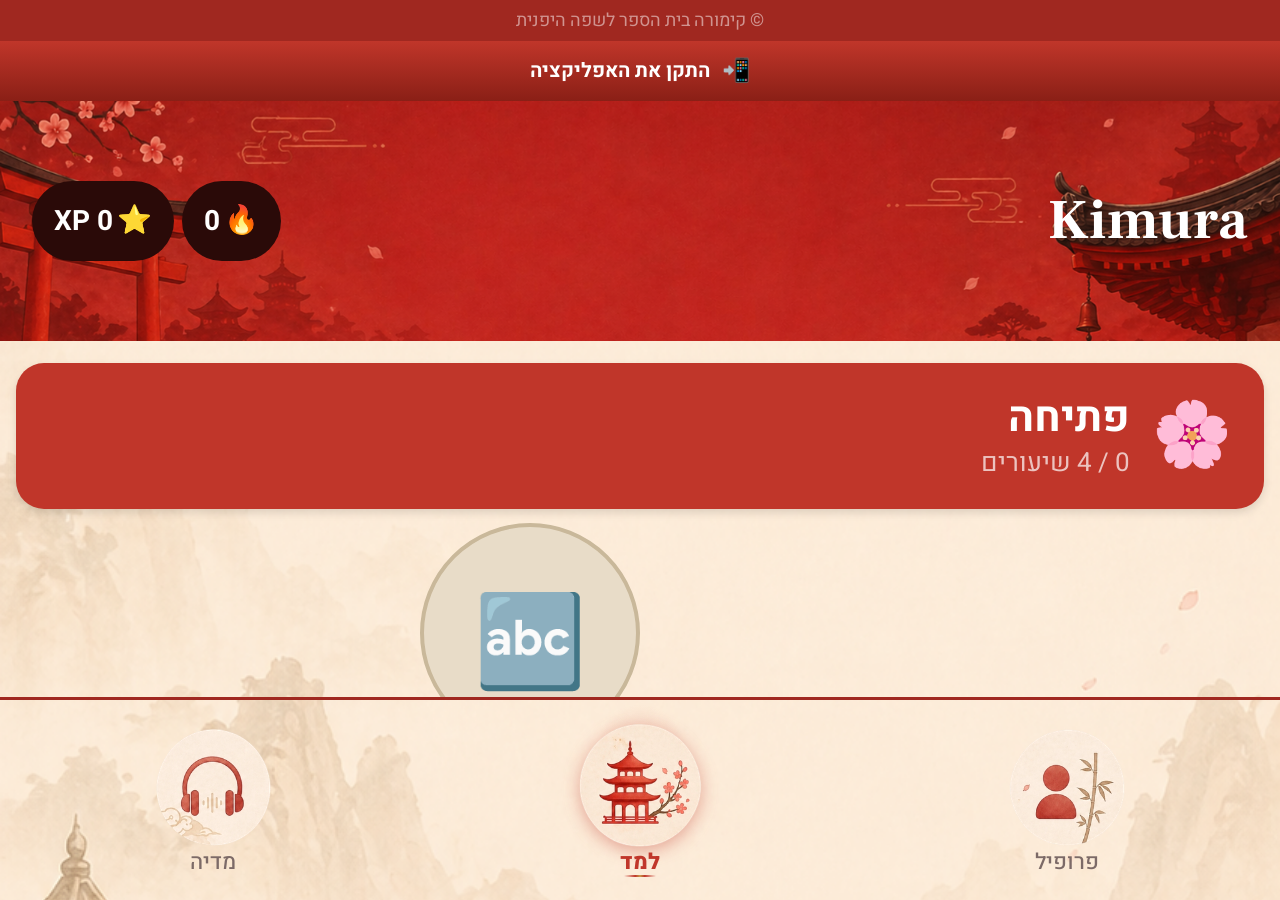
<file: web/index.html>
<!doctype html>
<html lang="he" dir="rtl">
<head>
  <meta charset="utf-8" />
  <meta name="viewport" content="width=device-width, initial-scale=1, maximum-scale=1, minimum-scale=1, user-scalable=no, viewport-fit=cover" />
  <!-- Force the browser AND any installed PWA to refetch index.html on
       every launch instead of serving stale cached HTML — without this
       the PWA can keep linking to a previous override-* CSS file long
       after a deploy. -->
  <meta http-equiv="Cache-Control" content="no-store, no-cache, must-revalidate" />
  <meta http-equiv="Pragma" content="no-cache" />
  <meta http-equiv="Expires" content="0" />
  <meta name="theme-color" content="#8A1F16" />
  <meta name="apple-mobile-web-app-capable" content="yes" />
  <meta name="apple-mobile-web-app-status-bar-style" content="black-translucent" />
  <meta name="apple-mobile-web-app-title" content="Kimura" />
  <title>Kimura — יפנית למתחילים</title>

  <link rel="manifest" href="manifest.webmanifest" />
  <link rel="icon" href="assets/kimura_logo_red.png" />
  <link rel="apple-touch-icon" href="assets/kimura_logo_red.png" />

  <link rel="preload" as="image" href="assets/bg_japanese.png" />
  <link rel="preload" as="image" href="assets/bg_header.png" />

  <!-- Typography from Claude Design Kimura.html handoff. Frank Ruhl
       Libre carries the page titles in Hebrew (more elegant than the
       default sans), Heebo handles UI text. Noto Serif/Sans JP cover
       Japanese script. -->
  <link rel="preconnect" href="https://fonts.googleapis.com" />
  <link rel="preconnect" href="https://fonts.gstatic.com" crossorigin />
  <link href="https://fonts.googleapis.com/css2?family=Frank+Ruhl+Libre:wght@400;500;700;900&family=Heebo:wght@300;400;500;600;700;800&family=Noto+Serif+JP:wght@400;500;600;700&family=Noto+Sans+JP:wght@400;500;700&display=swap" rel="stylesheet" />

  <!-- ?v=20260508-cachekill busts the GitHub Pages CDN's 10-minute cache for CSS
       and JS so users see new builds without waiting for the TTL. Bump
       this query string on every meaningful UI change. -->
  <link rel="stylesheet" href="css/tokens.css?v=20260508-cachekill" />
  <link rel="stylesheet" href="css/base.css?v=20260508-cachekill" />
  <link rel="stylesheet" href="css/components.css?v=20260508-cachekill" />
  <link rel="stylesheet" href="css/screens/learn.css?v=20260508-cachekill" />
  <link rel="stylesheet" href="css/screens/media.css?v=20260508-cachekill" />
  <link rel="stylesheet" href="css/screens/profile.css?v=20260508-cachekill" />
  <link rel="stylesheet" href="css/screens/lesson-journey.css?v=20260508-cachekill" />
  <link rel="stylesheet" href="css/screens/journey-step.css?v=20260508-cachekill" />
  <link rel="stylesheet" href="css/screens/journey-intro.css?v=20260508-cachekill" />
  <link rel="stylesheet" href="css/screens/journey-teach.css?v=20260508-cachekill" />
  <link rel="stylesheet" href="css/screens/journey-vocab.css?v=20260508-cachekill" />
  <link rel="stylesheet" href="css/screens/journey-practice.css?v=20260508-cachekill" />
  <link rel="stylesheet" href="css/screens/journey-quiz.css?v=20260508-cachekill" />
  <link rel="stylesheet" href="css/screens/journey-complete.css?v=20260508-cachekill" />

  <!-- Emergency override sheet — fresh path, no cache history. Loaded last
       so its rules win. Bump the filename when content changes so the
       browser fetches it instead of serving its cached previous content. -->
  <link rel="stylesheet" href="css/override-20260508-cachekill.css" />

  <!-- Capture `beforeinstallprompt` AS EARLY AS POSSIBLE. The browser
       fires this event when the site is installable (incl. after a
       user uninstalls and revisits). It can fire BEFORE main.js loads,
       and once an unhandled event is dispatched, the prompt is lost.
       Stash it on window so main.js can pick it up regardless of when
       it loads. Same for `appinstalled`. -->
  <script>
    window.__pwaPrompt = null;
    window.addEventListener("beforeinstallprompt", function(e) {
      e.preventDefault();
      window.__pwaPrompt = e;
    });
    window.addEventListener("appinstalled", function() {
      // After install: any stored prompt is consumed. Clear so the next
      // beforeinstallprompt (e.g. after uninstall) is the one we use.
      window.__pwaPrompt = null;
    });
  </script>
</head>
<body>

  <!-- A02820 copyright bar — exact line from activity_main.xml -->
  <div class="copyright-bar">© קימורה בית הספר לשפה היפנית</div>

  <!-- PWA install button — always shown in the regular web browser
       (per user: לא להעלים אותו בכלל), hidden only inside the
       installed PWA via the @media (display-mode: standalone) rule
       in CSS. No dismiss / no auto-hide / no localStorage flags. -->
  <button id="pwa-install-btn" class="pwa-install-btn" type="button">
    <span class="pwa-install-btn__icon" aria-hidden="true">📲</span>
    <span class="pwa-install-btn__text">התקן את האפליקציה</span>
  </button>

  <!-- Build verification stamp removed in zx (no longer needed; cache-
       busting via override file rename has been reliable). -->


  <!-- Fragment container — current screen mounts here -->
  <main id="screen-host" class="screen-host" role="main"></main>

  <!-- 2dp red rule above the bottom nav -->
  <div class="bottom-nav-divider"></div>

  <!-- BottomNavigationView port (3 tabs, 96dp tall, 64dp icons) -->
  <nav id="bottom-nav" class="bottom-nav" aria-label="ניווט ראשי"></nav>

  <script type="module" src="js/main.js?v=20260508-cachekill"></script>
</body>
</html>
</file>
<file: web/css/tokens.css>
/* ============================================================
 * Kimura — design tokens
 * Ported 1:1 from .ui-source/app/src/main/res/values/colors.xml
 *                 and .ui-source/app/src/main/res/values/dimens.xml
 * ========================================================== */

:root {
  /* ---------- Brand red ---------- */
  --color-primary: #C0362A;
  --color-primary-dark: #8A1F16;
  --color-primary-variant: #D94C40;
  --color-on-primary: #FFFFFF;

  /* ---------- Gold (gamification) ---------- */
  --color-secondary: #F59E0B;
  --color-secondary-dark: #D97706;
  --color-on-secondary: #1A0800;

  /* ---------- Surfaces ---------- */
  --color-surface: #F5E8D5;
  --color-surface-alt: #FAF0E4;
  --color-surface-soft: #FDECEA;
  --color-surface-card: #F5E8D5;
  --color-surface-washi: #F5E8D5;
  --color-card-stroke-washi: #D8C4A8;
  --color-on-surface: #1A0800;
  --color-on-surface-muted: #7C6A67;
  --color-background: #FDF5F4;

  /* ---------- Accents ---------- */
  --color-accent-gold: #F59E0B;
  --color-accent-teal: #0EA5E9;
  --color-accent-purple: #8B5CF6;
  --color-gold-light: #FEF9EE;

  /* ---------- Dividers ---------- */
  --color-divider-soft: #EDD8D5;

  /* ---------- Game states ---------- */
  --color-correct: #16A34A;
  --color-correct-light: #DCFCE7;
  --color-wrong: #DC2626;
  --color-wrong-light: #FEE2E2;
  --color-selected: #F97316;
  --color-selected-stroke: #EA580C;
  --color-selected-yellow: #F97316;
  --color-selected-yellow-stroke: #EA580C;
  --color-matched: #DCFCE7;

  /* ---------- Misc ---------- */
  --color-white: #FFFFFF;
  --color-black: #1A0800;
  --color-hero-gradient-start: #C0362A;
  --color-hero-gradient-end: #6A1410;
  --color-card-stroke: #D8C4A8;
  --color-option-stroke: #D8C4A8;
  --color-green-stroke: #16A34A;
  --color-gold-stroke: #F59E0B;

  /* ---------- App-shell specific (from activity_main.xml) ---------- */
  --color-copyright-bar: #A02820;
  --color-copyright-text: rgba(255, 255, 255, 0.5);
  --color-bottom-rule: #A02820;

  /* ---------- Bottom-nav text colors (from color/bottom_nav_color.xml) ---------- */
  --color-bottom-nav-active: var(--color-primary);
  --color-bottom-nav-inactive: var(--color-on-surface-muted);

  /* ---------- Stats-chip dark pill (from bg_stats_chip.xml / bg_progress_hero.xml) ---------- */
  --color-chip-dark: #2A0A08;

  /* ---------- Path-node colors (from bg_node_*.xml) ---------- */
  --color-node-active-fill: #E8DCC8;
  --color-node-active-stroke: #C9B89A;
  --color-node-completed-fill: #C0362A;
  --color-node-completed-stroke: #8A1F16;
  --color-node-locked-fill: #D1C4C2;
  --color-node-locked-stroke: #B0A09E;

  /* ---------- Option backgrounds (from bg_option_*.xml) ---------- */
  --color-option-default-bg: var(--color-surface-washi);
  --color-option-default-stroke: #E8D5D2;
  --color-option-selected-bg: #FEF3C7;
  --color-option-selected-stroke: var(--color-secondary);
  --color-option-correct-bg: var(--color-correct-light);
  --color-option-correct-stroke: var(--color-correct);
  --color-option-wrong-bg: var(--color-wrong-light);
  --color-option-wrong-stroke: var(--color-wrong);

  /* ---------- Achievement / pill ---------- */
  --color-achievement-bg: #FEF9EE;
  --color-achievement-stroke: #F59E0B;

  /* ============================================================
   * Dimensions — ported from values/dimens.xml + key XML literals
   * 1dp = 1px (web port assumption)
   * ========================================================== */
  /* All px values are bumped ~2.5× from the raw `dp` numbers in dimens.xml
   * because the user's CSS viewport is much wider than a normal phone
   * device-width, so 1dp in Android renders larger than 1px on her browser.
   * Multipliers picked empirically from user screenshots. */
  --dim-activity-horizontal-margin: 36px;
  --dim-activity-vertical-margin: 36px;
  --dim-card-margin: 18px;
  --dim-card-elevation: 5px;
  --dim-card-corner-radius: 28px;
  --dim-card-corner-radius-large: 36px;
  --dim-card-corner-radius-small: 20px;
  --dim-button-corner-radius: 36px;
  --dim-hero-padding: 40px;
  --dim-section-spacing: 36px;
  --dim-icon-bubble-size: 108px;
  --dim-icon-bubble-size-large: 132px;

  /* ---------- App-shell metrics (from activity_main.xml) ---------- */
  --dim-copyright-bar-text: 16px;
  --dim-copyright-bar-pad-y: 6px;
  --dim-bottom-rule: 4px;
  --dim-bottom-nav-height: 180px;
  --dim-bottom-nav-icon: 124px;

  /* ---------- Header metrics (from fragment_*.xml) ---------- */
  --dim-header-height: 180px;
  --dim-header-pad-x: 36px;
  --dim-stats-chip-h: 60px;

  /* ---------- Typography sizes (from various layouts) ---------- */
  --font-size-display: 72px;
  --font-size-score: 92px;
  --font-size-app-title: 48px;
  --font-size-screen-title: 36px;
  --font-size-screen-subtitle: 24px;
  --font-size-card-title: 28px;
  --font-size-stat-num-large: 48px;
  --font-size-body: 27px;
  --font-size-label: 23px;
  --font-size-caption: 21px;

  /* ---------- Z-index scale ---------- */
  --z-bg: 0;
  --z-content: 1;
  --z-bottom-nav: 5;
  --z-modal: 50;
  --z-toast: 100;
}
</file>
<file: web/css/base.css>
/* ============================================================
 * Kimura — base styles, reset, RTL, app-shell
 * Mirrors activity_main.xml structure + bg_app.xml watercolor.
 * ========================================================== */

*, *::before, *::after { box-sizing: border-box; }

html, body {
  margin: 0;
  padding: 0;
  width: 100%;
  max-width: 100vw;
  height: 100%;
  overflow: hidden;
  overflow-x: hidden;
  /* touch-action: pan-y allows vertical scrolling but disables every
   * pinch / double-tap gesture so the page can't be zoomed or panned
   * sideways even if the browser ignores meta-viewport user-scalable=no.
   * touch-action: manipulation alone wasn't enough on Samsung Internet. */
  touch-action: pan-y;
  -webkit-user-select: none;
  user-select: none;
  -webkit-touch-callout: none;
}

/* Re-allow text selection inside text-heavy regions where copy/paste
 * is genuinely useful (workbook answer textarea, lesson reference
 * content, etc.). The journey screens are read-only so they keep the
 * locked behavior. */
input, textarea, [contenteditable="true"] {
  -webkit-user-select: text;
  user-select: text;
}

/* Responsive size bumps for wider phones / foldables / tablets — the base
 * design targets 360–414 CSS px; on bigger viewports we scale the key
 * tokens proportionally so the UI doesn't look tiny in a wide canvas.
 * (Uses the same px-based tokens so flex math stays predictable; no
 * page-level zoom that could push the bottom nav off-screen.) */
@media (min-width: 480px) {
  :root {
    --dim-bottom-nav-height: 110px;
    --dim-bottom-nav-icon: 76px;
    --dim-header-height: 116px;
    --font-size-app-title: 30px;
    --font-size-screen-title: 24px;
    --font-size-screen-subtitle: 14px;
    --font-size-card-title: 20px;
    --font-size-stat-num-large: 32px;
    --font-size-body: 17px;
    --font-size-label: 15px;
    --font-size-caption: 14px;
    --dim-hero-padding: 28px;
    --dim-icon-bubble-size: 64px;
    --dim-icon-bubble-size-large: 76px;
  }
}

@media (min-width: 640px) {
  :root {
    --dim-bottom-nav-height: 130px;
    --dim-bottom-nav-icon: 92px;
    --dim-header-height: 136px;
    --font-size-app-title: 36px;
    --font-size-screen-title: 28px;
    --font-size-screen-subtitle: 16px;
    --font-size-card-title: 22px;
    --font-size-stat-num-large: 38px;
    --font-size-body: 19px;
    --font-size-label: 16px;
    --font-size-caption: 15px;
    --dim-hero-padding: 32px;
    --dim-icon-bubble-size: 72px;
    --dim-icon-bubble-size-large: 88px;
  }
}

html {
  /* match Android's adjustResize behavior */
  height: 100%;
}

body {
  /* RTL Hebrew is the default direction */
  direction: rtl;
  font-family: -apple-system, BlinkMacSystemFont, "Segoe UI", "Helvetica Neue",
               "Noto Sans Hebrew", "Noto Sans JP", Arial, sans-serif;
  color: var(--color-on-surface);
  font-size: var(--font-size-body);
  line-height: 1.4;
  -webkit-font-smoothing: antialiased;
  -webkit-text-size-adjust: 100%;
  -webkit-tap-highlight-color: transparent;

  /* bg_japanese.png — sampled watercolor landscape, fixed full-screen */
  background-color: #F2E8D5;
  background-image: url("../assets/bg_japanese.png");
  background-repeat: no-repeat;
  background-position: center center;
  background-size: cover;
  background-attachment: fixed;

  display: flex;
  flex-direction: column;
  min-height: 100dvh;
  height: 100dvh;
}

/* ---------- App shell — matches activity_main.xml line for line ---------- */

.copyright-bar {
  flex: 0 0 auto;
  background: var(--color-copyright-bar);
  color: var(--color-copyright-text);
  font-size: var(--dim-copyright-bar-text);
  text-align: center;
  padding: var(--dim-copyright-bar-pad-y) 0;
  white-space: nowrap;
  z-index: var(--z-content);
  /* The Android bar sits above status-bar-style insets too */
  padding-top: max(var(--dim-copyright-bar-pad-y), env(safe-area-inset-top));
}

.screen-host {
  flex: 1 1 auto;
  min-height: 0;
  position: relative;
  overflow: hidden;
  display: flex;
  flex-direction: column;
}

/* Bottom nav + divider are pinned to the viewport bottom with position:fixed
 * so they're guaranteed to be visible regardless of how tall .screen-host's
 * content thinks it is. The screen-host gets bottom padding to clear them. */
.bottom-nav-divider {
  position: fixed;
  left: 0;
  right: 0;
  bottom: calc(var(--dim-bottom-nav-height) + env(safe-area-inset-bottom));
  height: var(--dim-bottom-rule);
  background: var(--color-bottom-rule);
  z-index: var(--z-bottom-nav);
}

.bottom-nav {
  position: fixed;
  left: 0;
  right: 0;
  bottom: 0;
  height: calc(var(--dim-bottom-nav-height) + env(safe-area-inset-bottom));
  display: flex;
  align-items: stretch;
  justify-content: space-evenly;
  /* Fully transparent — the body's bg_japanese.png watercolor shows
   * through, matching the APK's "transparent nav over Japanese
   * landscape" look. (We deliberately do NOT use bg_bottom_nav.png
   * here because that PNG is opaque cream and looks like a solid bar.) */
  background: transparent;
  z-index: var(--z-bottom-nav);
  padding-bottom: env(safe-area-inset-bottom);
}

.bottom-nav.is-hidden,
.bottom-nav-divider.is-hidden { display: none; }

/* When the bottom nav is visible, every full-screen tab needs to reserve
 * space for it so its last item isn't hidden behind the fixed bar. The
 * .with-bottom-nav class is added/removed by tabs.js as routes change. */
body.with-bottom-nav .screen-host {
  padding-bottom: calc(var(--dim-bottom-nav-height) + var(--dim-bottom-rule) + env(safe-area-inset-bottom));
}

.bottom-nav__btn {
  flex: 1 1 0;
  display: flex;
  flex-direction: column;
  align-items: center;
  justify-content: center;
  gap: 4px;
  background: transparent;
  border: 0;
  padding: 0 8px;
  cursor: pointer;
  font: inherit;
  color: var(--color-bottom-nav-inactive);
  -webkit-tap-highlight-color: transparent;
  user-select: none;
}

.bottom-nav__btn img {
  width: var(--dim-bottom-nav-icon);
  height: var(--dim-bottom-nav-icon);
  object-fit: contain;
  pointer-events: none;
}

.bottom-nav__btn span {
  font-size: var(--font-size-caption);
  line-height: 1;
  text-align: center;
  font-weight: 500;
}

.bottom-nav__btn[aria-current="page"] {
  color: var(--color-bottom-nav-active);
  font-weight: 700;
}

/* ---------- Generic helpers ---------- */

.sr-only {
  position: absolute;
  width: 1px; height: 1px;
  padding: 0; margin: -1px;
  overflow: hidden; clip: rect(0,0,0,0);
  white-space: nowrap; border: 0;
}

a, button { color: inherit; }

button { font: inherit; }

img { display: block; max-width: 100%; }

/* RTL note: All Hebrew text is RTL by default. We allow LTR islands for
   Japanese / romaji. */
.dir-ltr { direction: ltr; unicode-bidi: isolate; }

/* Default screen container — fragments fill the host */
.screen {
  display: flex;
  flex-direction: column;
  flex: 1 1 auto;
  min-height: 0;
  overflow: hidden;
  width: 100%;
}

.screen__scroll {
  flex: 1 1 auto;
  overflow-y: auto;
  overflow-x: hidden;
  -webkit-overflow-scrolling: touch;
}

/* Header (HeaderLinearLayout port) — bg_header.png centerCrop */
.header {
  flex: 0 0 var(--dim-header-height);
  height: var(--dim-header-height);
  display: flex;
  align-items: center;
  padding: 0 var(--dim-header-pad-x);
  color: #FFFFFF;
  background-image: url("../assets/bg_header.png");
  background-repeat: no-repeat;
  background-position: center center;
  background-size: cover;
  position: relative;
}

.header--vertical {
  flex-direction: column;
  justify-content: center;
  align-items: center;
  text-align: center;
  gap: 2px;
}

.header__title {
  font-size: var(--font-size-app-title);
  font-weight: 700;
  margin: 0;
  flex: 1 1 auto;
}

.header__screen-title {
  font-size: var(--font-size-screen-title);
  font-weight: 700;
  margin: 0;
}

.header__subtitle {
  font-size: var(--font-size-screen-subtitle);
  margin: 0;
  opacity: 0.85;
}

/* Optional bottom-nav watercolor backdrop (bg_bottom_nav.png) */
.bottom-nav-backdrop {
  position: absolute;
  left: 0; right: 0; bottom: 0;
  height: calc(var(--dim-bottom-nav-height) + var(--dim-bottom-rule));
  background-image: url("../assets/bg_bottom_nav.png");
  background-size: cover;
  background-position: center center;
  pointer-events: none;
  z-index: 0;
}
</file>
<file: web/css/components.css>
/* ============================================================
 * Kimura — component shapes
 * Each rule below is the CSS port of one bg_*.xml shape drawable.
 * ========================================================== */

/* bg_app.xml — bitmap of bg_japanese.png, fill */
.bg-app {
  background-image: url("../assets/bg_japanese.png");
  background-size: cover;
  background-position: center center;
  background-repeat: no-repeat;
}

/* bg_avatar_circle.xml — solid red oval */
.bg-avatar-circle {
  background: var(--color-primary);
  border-radius: 50%;
}

/* bg_card_modern.xml — washi card 20dp radius + 1dp washi stroke */
.bg-card-modern {
  background: var(--color-surface-washi);
  border-radius: 20px;
  border: 1px solid var(--color-card-stroke-washi);
}

/* bg_flashcard_back.xml — red gradient 24dp radius */
.bg-flashcard-back {
  background: linear-gradient(135deg, #C0362A 0%, #6A1410 100%);
  border-radius: 24px;
}

/* bg_flashcard_front.xml — washi 24dp + 1.5dp stroke */
.bg-flashcard-front {
  background: var(--color-surface-washi);
  border-radius: 24px;
  border: 1.5px solid var(--color-card-stroke-washi);
}

/* bg_gradient_hero.xml — bitmap of bg_header.png */
.bg-gradient-hero {
  background-image: url("../assets/bg_header.png");
  background-size: cover;
  background-position: center center;
  background-repeat: no-repeat;
}

/* bg_grammar_pattern.xml — soft surface, 10dp radius */
.bg-grammar-pattern {
  background: var(--color-surface-soft);
  border-radius: 10px;
  border: 1px solid var(--color-divider-soft);
}

/* bg_hero_green.xml — red gradient (same as flashcard back, no radius) */
.bg-hero-green {
  background: linear-gradient(135deg, #C0362A 0%, #6A1410 100%);
}

/* bg_icon_bubble.xml — soft surface, 16dp radius */
.bg-icon-bubble {
  background: var(--color-surface-soft);
  border-radius: 16px;
  border: 1px solid var(--color-divider-soft);
}

/* bg_lesson_card_completed.xml — washi + 2dp green stroke + 20dp */
.bg-lesson-card-completed {
  background: var(--color-surface-washi);
  border-radius: 20px;
  border: 2px solid var(--color-correct);
}

/* bg_lesson_card_default.xml — washi + 1dp washi stroke + 20dp */
.bg-lesson-card-default {
  background: var(--color-surface-washi);
  border-radius: 20px;
  border: 1px solid var(--color-card-stroke-washi);
}

/* bg_lesson_number_chip.xml — soft pill (50dp radius) */
.bg-lesson-number-chip {
  background: var(--color-surface-soft);
  border-radius: 999px;
}

/* bg_node_active.xml — oval, ecru fill + 4dp ecru-dark stroke */
.bg-node-active {
  background: var(--color-node-active-fill);
  border: 4px solid var(--color-node-active-stroke);
  border-radius: 50%;
}

/* bg_node_completed.xml — oval, primary red + 3dp red-dark stroke */
.bg-node-completed {
  background: var(--color-node-completed-fill);
  border: 3px solid var(--color-node-completed-stroke);
  border-radius: 50%;
}

/* bg_node_locked.xml — oval, dust fill + 3dp slate stroke */
.bg-node-locked {
  background: var(--color-node-locked-fill);
  border: 3px solid var(--color-node-locked-stroke);
  border-radius: 50%;
}

/* bg_option_correct.xml — green pill, 16dp + 2dp green stroke */
.bg-option-correct {
  background: var(--color-option-correct-bg);
  border-radius: 16px;
  border: 2px solid var(--color-option-correct-stroke);
}

/* bg_option_default.xml — washi 16dp + 1.5dp soft stroke */
.bg-option-default {
  background: var(--color-option-default-bg);
  border-radius: 16px;
  border: 1.5px solid var(--color-option-default-stroke);
}

/* bg_option_selected.xml — yellow 16dp + 2dp gold stroke */
.bg-option-selected {
  background: var(--color-option-selected-bg);
  border-radius: 16px;
  border: 2px solid var(--color-option-selected-stroke);
}

/* bg_option_wrong.xml — red 16dp + 2dp red stroke */
.bg-option-wrong {
  background: var(--color-option-wrong-bg);
  border-radius: 16px;
  border: 2px solid var(--color-option-wrong-stroke);
}

/* bg_progress_hero.xml — dark espresso 16dp */
.bg-progress-hero {
  background: var(--color-chip-dark);
  border-radius: 16px;
}

/* bg_score_badge.xml — gold gradient 16dp */
.bg-score-badge {
  background: linear-gradient(135deg, #F59E0B 0%, #D97706 100%);
  border-radius: 16px;
}

/* bg_section_header.xml — soft surface, 8dp */
.bg-section-header {
  background: var(--color-surface-soft);
  border-radius: 8px;
}

/* bg_stats_chip.xml — espresso pill 50dp */
.bg-stats-chip {
  background: var(--color-chip-dark);
  border-radius: 999px;
  color: #FFFFFF;
  display: inline-flex;
  align-items: center;
  gap: 4px;
  padding: 0 10px;
  height: var(--dim-stats-chip-h);
  font-size: 14px;
  font-weight: 700;
}

/* bg_toolbar_gradient.xml — vertical red gradient (180deg) */
.bg-toolbar-gradient {
  background: linear-gradient(180deg, #C0362A 0%, #8A1F16 100%);
}

/* bg_unit_banner.xml — solid red 16dp */
.bg-unit-banner {
  background: var(--color-primary);
  border-radius: 16px;
  color: #FFFFFF;
}

/* bg_white_round.xml — washi 20dp + 1dp washi stroke (alias of card-modern) */
.bg-white-round {
  background: var(--color-surface-washi);
  border-radius: 20px;
  border: 1px solid var(--color-card-stroke-washi);
}

/* bg_achievement_pill.xml — gold-light pill 50dp + 1.5dp gold stroke */
.bg-achievement-pill {
  background: var(--color-achievement-bg);
  border-radius: 999px;
  border: 1.5px solid var(--color-achievement-stroke);
}

/* ============================================================
 * Buttons — ported from styles in themes.xml
 * ========================================================== */

.btn {
  display: inline-flex;
  align-items: center;
  justify-content: center;
  border-radius: var(--dim-button-corner-radius);
  min-height: 54px;
  padding: 0 24px;
  font-weight: 700;
  font-size: var(--font-size-body);
  background: var(--color-primary);
  color: var(--color-white);
  border: 2px solid var(--color-primary-dark);
  text-transform: none;
  cursor: pointer;
  text-decoration: none;
  -webkit-tap-highlight-color: transparent;
  transition: opacity 0.15s ease;
}
.btn:active { opacity: 0.85; }

.btn--block { display: flex; width: 100%; }

.btn--outlined {
  background: transparent;
  color: var(--color-primary);
  border: 2px solid var(--color-primary);
}

.btn--gold {
  background: var(--color-secondary);
  color: var(--color-on-surface);
  border: 2px solid var(--color-secondary-dark);
  min-height: 56px;
  padding: 0 32px;
  font-size: 16px;
  border-radius: 28px;
  box-shadow: 0 4px 0 0 rgba(0, 0, 0, 0.05);
}

.btn--small {
  min-height: 40px;
  padding: 0 16px;
  font-size: 13px;
  border-radius: 20px;
}

.btn--audio {
  width: 44px;
  height: 44px;
  min-height: 0;
  padding: 0;
  border-radius: 22px;
  background: var(--color-primary);
  color: var(--color-white);
}

.btn--option {
  background: var(--color-surface);
  color: var(--color-on-surface);
  border: 2px solid var(--color-primary);
  border-radius: 16px;
  min-height: 58px;
  padding: 0 20px;
  justify-content: flex-start;
  text-align: start;
  font-weight: 400;
  font-size: 15px;
}

/* ============================================================
 * Card — generic MaterialCardView port
 * ========================================================== */

.card {
  background: var(--color-surface);
  border-radius: 16px;
  border: 1px solid var(--color-card-stroke);
  padding: 20px;
  box-shadow: 0 2px 4px rgba(0, 0, 0, 0.06);
}

.card--washi {
  background: var(--color-surface-washi);
  border-color: var(--color-card-stroke-washi);
}

/* Section card spacing */
.stack > * + * { margin-top: var(--dim-section-spacing); }
.stack-sm > * + * { margin-top: 8px; }
.stack-md > * + * { margin-top: 12px; }

/* ============================================================
 * Text utilities
 * ========================================================== */
.t-display { font-size: var(--font-size-display); font-weight: 700; color: var(--color-white); }
.t-score   { font-size: var(--font-size-score);   font-weight: 700; color: var(--color-primary); }
.t-title   { font-size: var(--font-size-card-title); font-weight: 700; }
.t-muted   { color: var(--color-on-surface-muted); }
.t-primary { color: var(--color-primary); }
.t-gold    { color: var(--color-secondary); }
.t-correct { color: var(--color-correct); }
.t-wrong   { color: var(--color-wrong); }
.t-bold    { font-weight: 700; }
.t-center  { text-align: center; }

/* Stub placeholder used by empty screen modules until other agents fill them */
.stub-screen {
  flex: 1 1 auto;
  display: flex;
  align-items: center;
  justify-content: center;
  padding: 40px 20px;
  text-align: center;
  color: var(--color-on-surface-muted);
  font-size: 16px;
}
</file>
<file: web/css/screens/learn.css>
/* ============================================================
 * Kimura — Learn screen styles
 * Ports fragment_learn.xml + item_unit_header.xml + item_lesson_node.xml
 * + LessonPathAdapter zigzag offset.
 * ========================================================== */

/* ---------- Screen shell ---------- */
.learn-screen {
  flex: 1 1 auto;
  display: flex;
  flex-direction: column;
  min-height: 0;
  width: 100%;
  overflow: hidden;
}

/* ---------- Header banner (HeaderLinearLayout port) ---------- */
.learn-header {
  flex: 0 0 96px;
  height: 96px;
  display: flex;
  align-items: center;
  gap: 8px;
  padding: 0 20px;
  color: #FFFFFF;
  background-image: url("../../assets/bg_header.png");
  background-repeat: no-repeat;
  background-position: center center;
  background-size: cover;
  position: relative;
}

.learn-header__title {
  flex: 1 1 auto;
  margin: 0;
  font-size: 24px;        /* matches tvAppTitle 24sp */
  font-weight: 700;
  color: #FFFFFF;
  /* Keep "Kimura" left-aligned visually even in RTL doc */
  letter-spacing: 0.2px;
}

.learn-header__chips {
  display: inline-flex;
  align-items: center;
  gap: 8px;
  flex: 0 0 auto;
}

/* Chip inner spans — base .bg-stats-chip already handles pill height/font.
 * gap: 4px (base) → marginStart 4dp on count text in XML. */
.learn-header .bg-stats-chip .chip-emoji {
  line-height: 1;
}

.learn-header .bg-stats-chip .chip-count {
  color: #FFFFFF;
}

/* ---------- Path scroll container (RecyclerView port) ---------- */
.learn-path {
  flex: 1 1 auto;
  min-height: 0;
  overflow-y: auto;
  overflow-x: hidden;
  -webkit-overflow-scrolling: touch;
  padding-top: 8px;
  /* Matches RecyclerView paddingBottom 24dp + bottom-nav clearance */
  padding-bottom: calc(24px + env(safe-area-inset-bottom));
}

.learn-path__list {
  display: flex;
  flex-direction: column;
  align-items: center;
  width: 100%;
  /* prevent horizontal scrollbar from zigzag translateX */
  overflow-x: hidden;
}

/* ---------- Unit header card (item_unit_header.xml) ---------- */
.unit-header {
  width: calc(100% - 32px);     /* 16dp marginStart + 16dp marginEnd */
  margin: 8px 16px;             /* 8dp top + 8dp bottom */
  border-radius: 16px;
  padding: 16px 20px;           /* 20dp horiz, 16dp vert */
  display: flex;
  align-items: center;
  gap: 16px;                    /* 16dp marginEnd on emoji */
  color: #FFFFFF;
  /* 4dp elevation approximation */
  box-shadow: 0 4px 8px rgba(0, 0, 0, 0.12);
}

.unit-header__emoji {
  font-size: 40px;
  line-height: 1;
  flex: 0 0 auto;
}

.unit-header__text {
  flex: 1 1 auto;
  display: flex;
  flex-direction: column;
  min-width: 0;
}

.unit-header__title {
  font-size: 18px;
  font-weight: 700;
  color: #FFFFFF;
  line-height: 1.2;
}

.unit-header__subtitle {
  margin-top: 2px;
  font-size: 13px;
  color: rgba(255, 255, 255, 0.7);   /* #B3FFFFFF */
  line-height: 1.2;
}

/* ---------- Lesson node (item_lesson_node.xml) ---------- */
.lesson-node {
  position: relative;
  display: flex;
  flex-direction: column;
  align-items: center;
  justify-content: flex-start;
  background: transparent;
  border: 0;
  padding: 0;
  margin: 0;
  cursor: pointer;
  font: inherit;
  color: inherit;
  text-align: center;
  -webkit-tap-highlight-color: transparent;
  width: 100%;
  /* JS sets --node-dir to -1 (left) or +1 (right). CSS controls magnitude. */
  --node-dir: 0;
  --node-shift: 60px;
  transform: translateX(calc(var(--node-dir) * var(--node-shift)));
  transition: transform 0.15s ease;
}

.lesson-node:active {
  opacity: 0.85;
}

/* Bottom connector — solid vertical rule between consecutive nodes
 * (matches item_lesson_node.xml: View 3dp×20dp, background @color/cardStroke). */
.lesson-node__connector {
  width: 4px;
  height: 32px;
  background: var(--color-card-stroke);
  flex: 0 0 auto;
}

.lesson-node--last .lesson-node__connector {
  visibility: hidden;
}

/* Circle frame */
.lesson-node__circle {
  position: relative;
  width: 200px;
  height: 200px;
  display: flex;
  align-items: center;
  justify-content: center;
  flex: 0 0 auto;
}

.lesson-node__emoji {
  font-size: 84px;
  line-height: 1;
  /* Center using flex alignment of the parent */
}

/* Locked nodes: muted emoji */
.lesson-node--locked .lesson-node__emoji {
  filter: grayscale(0.6);
  opacity: 0.65;
}

/* Completed nodes: emoji over red fill — keep readable */
.lesson-node--completed .lesson-node__emoji {
  /* nothing extra; emoji renders on red bg */
}

/* Overlay badge (bottom-end on circle) */
.lesson-node__badge {
  position: absolute;
  bottom: 4px;
  inset-inline-end: 4px;
  width: 38px;
  height: 38px;
  display: flex;
  align-items: center;
  justify-content: center;
  pointer-events: none;
}

.lesson-node__badge img {
  width: 38px;
  height: 38px;
  display: block;
}

/* Locked overlay: dark pill behind the lock icon */
.lesson-node__badge--lock {
  width: 32px;
  height: 32px;
  background: var(--color-node-locked-stroke);
  border-radius: 50%;
}

.lesson-node__badge--lock img {
  width: 18px;
  height: 18px;
}

/* Label area below circle */
.lesson-node__label {
  display: flex;
  flex-direction: column;
  align-items: center;
  margin-top: 8px;
  max-width: 200px;
}

.lesson-node__title {
  font-size: 26px;
  font-weight: 700;
  color: var(--color-on-surface);
  line-height: 1.2;
  white-space: nowrap;
  overflow: hidden;
  text-overflow: ellipsis;
  max-width: 320px;
}

.lesson-node__number {
  font-size: 21px;
  color: var(--color-on-surface-muted);
  line-height: 1.2;
  margin-top: 4px;
}

.lesson-node--locked .lesson-node__title {
  color: var(--color-on-surface-muted);
}

/* Smaller screens: tighten the zigzag offset to keep nodes fully on-screen */
@media (max-width: 380px) {
  .lesson-node { --node-shift: 44px; }
}

/* Wider phones / foldables / tablets — bump node circle, label text and
 * zigzag offset so the lesson path doesn't look tiny in a wide canvas. */
@media (min-width: 480px) {
  .lesson-node {
    --node-shift: 90px;
  }
  .lesson-node__circle {
    width: 116px;
    height: 116px;
  }
  .lesson-node__emoji {
    font-size: 50px;
  }
  .lesson-node__title {
    font-size: 16px;
  }
  .lesson-node__number {
    font-size: 13px;
  }
  .lesson-node__connector {
    height: 28px;
  }
}

@media (min-width: 640px) {
  .lesson-node {
    --node-shift: 130px;
  }
  .lesson-node__circle {
    width: 144px;
    height: 144px;
  }
  .lesson-node__emoji {
    font-size: 60px;
  }
  .lesson-node__title {
    font-size: 18px;
  }
  .lesson-node__number {
    font-size: 14px;
  }
  .lesson-node__connector {
    height: 36px;
  }
}
@media (max-width: 320px) {
  .lesson-node { --node-shift: 32px; }
}
</file>
<file: web/css/screens/media.css>
/* ============================================================
 * Kimura — Media tab
 * Port of fragment_media.xml + MediaFragment.kt.
 * ========================================================== */

.media-screen {
  flex: 1 1 auto;
  display: flex;
  flex-direction: column;
  min-height: 0;
}

.media-screen__scroll {
  flex: 1 1 auto;
  overflow-y: auto;
  overflow-x: hidden;
  -webkit-overflow-scrolling: touch;
}

.media-screen__content {
  display: flex;
  flex-direction: column;
  gap: 16px;
  padding: 16px;
  /* Bottom padding: clear the bottom-nav bar when this screen scrolls */
  padding-bottom: calc(16px + env(safe-area-inset-bottom));
}

/* MaterialCardView (16dp radius, 1dp stroke, 2dp elev) ported below.
   Mirrors `app:cardCornerRadius="16dp"` + `app:strokeColor="@color/cardStroke"`. */
.media-card {
  background: var(--color-surface);
  border-radius: 16px;
  border: 1px solid var(--color-card-stroke);
  padding: 20px;
  box-shadow: 0 2px 4px rgba(0, 0, 0, 0.06);
}

/* Header row: emoji + title + subtitle */
.media-card__head {
  display: flex;
  flex-direction: row;
  align-items: center;
  gap: 12px;
  margin-bottom: 12px;
}

.media-card--pdfs .media-card__head { margin-bottom: 16px; }

.media-card__emoji {
  font-size: 28px;
  line-height: 1;
  flex: 0 0 auto;
}

.media-card__head-text {
  flex: 1 1 auto;
  display: flex;
  flex-direction: column;
}

.media-card__title {
  font-size: 17px;
  font-weight: 700;
  color: var(--color-on-surface);
  margin: 0;
}

.media-card__subtitle {
  font-size: 13px;
  color: var(--color-on-surface-muted);
  margin: 2px 0 0;
}

/* Stack the PDF buttons with 10dp gap (`android:layout_marginBottom="10dp"`) */
.media-card__pdf-list {
  display: flex;
  flex-direction: column;
  gap: 10px;
}

/* Anchor styled like a MaterialButton */
.media-btn-link {
  text-decoration: none;
}

/* Spotify embed iframe (152dp tall in Android — kept as-is for parity) */
.media-card__embed {
  display: block;
  width: 100%;
  height: 152px;
  border: 0;
  border-radius: 8px;
  margin-bottom: 12px;
  background: #000;
}
</file>
<file: web/css/screens/profile.css>
/* ============================================================
 * Kimura — Profile tab
 * Port of fragment_profile.xml + ProfileFragment.kt.
 * ========================================================== */

.profile-screen {
  flex: 1 1 auto;
  display: flex;
  flex-direction: column;
  min-height: 0;
}

.profile-screen__scroll {
  flex: 1 1 auto;
  overflow-y: auto;
  overflow-x: hidden;
  -webkit-overflow-scrolling: touch;
}

.profile-screen__content {
  display: flex;
  flex-direction: column;
  /* Bottom inset to clear the bottom-nav */
  padding-bottom: calc(16px + env(safe-area-inset-bottom));
}

/* ---------- Identity card (name + role + avatar) ---------- */
.profile-identity {
  display: flex;
  flex-direction: row;
  align-items: center;
  gap: 16px;
  margin: 20px 20px 8px;
  padding: 20px;
  background: var(--color-surface);
  border-radius: 16px;
  border: 1px solid var(--color-card-stroke);
  box-shadow: 0 2px 4px rgba(0, 0, 0, 0.06);
}

.profile-identity__avatar-wrap {
  position: relative;
  width: 68px;
  height: 68px;
  flex: 0 0 68px;
}

.profile-identity__avatar {
  width: 68px;
  height: 68px;
  border-radius: 50%;
  background: var(--color-primary);
  overflow: hidden;
  display: flex;
  align-items: center;
  justify-content: center;
  color: #FFFFFF;
  font-size: 26px;
  font-weight: 700;
  line-height: 1;
}

.profile-identity__avatar img {
  width: 100%;
  height: 100%;
  object-fit: cover;
  display: block;
}

/* 24dp red square button anchored bottom-end (like the Android FrameLayout overlay) */
.profile-identity__photo-edit {
  position: absolute;
  bottom: 0;
  /* RTL: bottom|end → bottom + start of LTR coords (left in RTL) */
  inset-inline-end: 0;
  width: 24px;
  height: 24px;
  display: inline-flex;
  align-items: center;
  justify-content: center;
  background: var(--color-primary);
  border: 0;
  padding: 4px;
  cursor: pointer;
  border-radius: 4px;
  box-shadow: 0 1px 2px rgba(0, 0, 0, 0.2);
}

.profile-identity__photo-edit img {
  width: 100%;
  height: 100%;
  filter: brightness(0) invert(1); /* white tint */
}

.profile-identity__text {
  flex: 1 1 auto;
  display: flex;
  flex-direction: column;
}

.profile-identity__name {
  font-size: 18px;
  font-weight: 700;
  color: var(--color-on-surface);
  margin: 0;
}

.profile-identity__role {
  font-size: 13px;
  color: var(--color-on-surface-muted);
  margin: 2px 0 0;
}

.profile-identity__name-edit {
  flex: 0 0 36px;
  width: 36px;
  height: 36px;
  display: inline-flex;
  align-items: center;
  justify-content: center;
  background: transparent;
  border: 0;
  padding: 6px;
  cursor: pointer;
  border-radius: 18px;
}

.profile-identity__name-edit img {
  width: 100%;
  height: 100%;
  /* muted tint approx via opacity — exact muted color #7C6A67 isn't easy to filter to */
  opacity: 0.7;
}

/* ---------- Stats row ---------- */
.profile-stats {
  display: flex;
  flex-direction: row;
  gap: 12px;
  padding: 16px 16px 8px;
}

.profile-stats__cell {
  flex: 1 1 0;
  min-width: 0;
  display: flex;
  flex-direction: column;
  align-items: center;
  background: var(--color-surface-washi);
  border-radius: 16px;
  border: 1px solid var(--color-card-stroke-washi);
  box-shadow: 0 2px 4px rgba(0, 0, 0, 0.06);
  padding: 12px 8px;
}

.profile-stats__icon {
  width: 80px;
  height: 80px;
  object-fit: contain;
  display: block;
}

.profile-stats__value {
  font-size: 26px;
  font-weight: 700;
  line-height: 1;
  margin-top: 6px;
}

.profile-stats__value--xp     { color: var(--color-secondary); }
.profile-stats__value--streak { color: var(--color-primary); }
.profile-stats__value--lessons {
  color: var(--color-correct);
  font-size: 22px;
}

.profile-stats__label {
  font-size: 12px;
  color: var(--color-on-surface-muted);
  margin-top: 2px;
}

/* ---------- Progress card ---------- */
.profile-progress {
  margin: 0 20px 16px;
  padding: 20px;
  background: var(--color-surface);
  border-radius: 16px;
  border: 1px solid var(--color-card-stroke);
  box-shadow: 0 2px 4px rgba(0, 0, 0, 0.06);
}

.profile-progress__row {
  display: flex;
  flex-direction: row;
  align-items: center;
  margin-bottom: 10px;
}

.profile-progress__label {
  flex: 1 1 auto;
  font-size: 16px;
  font-weight: 700;
  color: var(--color-on-surface);
  margin: 0;
}

.profile-progress__percent {
  flex: 0 0 auto;
  font-size: 16px;
  font-weight: 700;
  color: var(--color-primary);
}

/* LinearProgressIndicator port — 4dp tall track, primary fill, 4dp corner */
.profile-progress__bar {
  height: 4px;
  border-radius: 4px;
  background: var(--color-card-stroke);
  overflow: hidden;
}

.profile-progress__fill {
  display: block;
  height: 100%;
  background: var(--color-primary);
  border-radius: 4px;
  transition: width 0.3s ease;
}

/* ---------- Reset button ---------- */
.profile-reset {
  margin: 0 20px 32px;
}
</file>
<file: web/css/screens/lesson-journey.css>
/* lesson-journey.css — shell styles for the LessonJourney screen.
 *
 * Mirrors activity_lesson_journey.xml: full-height flex column with
 * (1) cherry-blossom red header banner containing a 6dp gold/translucent
 * progress indicator and a 56dp toolbar (back / centered title / spacer),
 * (2) a content host that fills the remaining height and scrolls,
 * (3) a sticky red full-width continue button at the bottom (56dp).
 */

.lesson-journey {
  display: flex;
  flex-direction: column;
  min-height: 100%;
  flex: 1 1 auto;
  background: transparent; /* the watercolor body bg shows through */
}

/* ── Header (HeaderLinearLayout port) ─────────────────────────── */

.lj-header {
  position: relative;
  background-image: url("../../assets/bg_header.png");
  background-size: cover;
  background-position: center;
  background-repeat: no-repeat;
  background-color: var(--color-primary, #C0362A);
  color: #fff;
}

/* LinearProgressIndicator — 6dp track #4DFFFFFF, indicator gold. */
.lj-progress {
  position: relative;
  height: 6px;
  margin-top: 44px; /* paddingTop 44dp from XML */
  background-color: rgba(255, 255, 255, 0.30); /* #4DFFFFFF */
  overflow: hidden;
}
.lj-progress__fill {
  position: absolute;
  inset-inline-start: 0;
  top: 0;
  bottom: 0;
  width: 0%;
  background-color: var(--color-secondary, #F59E0B);
  transition: width 250ms ease;
}

/* 56dp toolbar row — back button (44dp) / centered title / 44dp spacer */
.lj-toolbar {
  display: flex;
  align-items: center;
  height: 56px;
  padding: 0 8px; /* paddingStart/End 8dp */
}
.lj-back {
  width: 44px;
  height: 44px;
  display: inline-flex;
  align-items: center;
  justify-content: center;
  background: transparent;
  border: 0;
  padding: 0;
  cursor: pointer;
  border-radius: 50%;
  -webkit-tap-highlight-color: transparent;
}
.lj-back:active {
  background-color: rgba(255, 255, 255, 0.12);
}
.lj-back img {
  width: 24px;
  height: 24px;
  filter: brightness(0) invert(1); /* tint white, mirrors app:tint=white */
}
/* RTL: ic_arrow_back.svg points left in source; the app's RTL layout
 * mirrors it automatically. We do the same with a CSS transform. */
[dir="rtl"] .lj-back img { transform: scaleX(-1); }

.lj-title {
  flex: 1;
  margin: 0;
  text-align: center;
  font-size: 16px; /* 16sp */
  font-weight: 700;
  color: #fff;
  letter-spacing: 0.01em;
}

.lj-toolbar__spacer {
  width: 44px;
  height: 44px;
  flex-shrink: 0;
}

/* ── Content host — FrameLayout port; scrolls inside ──────────── */

.lj-step-host {
  flex: 1 1 auto;
  overflow-y: auto;
  -webkit-overflow-scrolling: touch;
  background: transparent;
  /* Reserve bottom space so the fixed continue button doesn't cover the
   * step's last item. Button is up to ~64px tall + 16px bottom inset +
   * safe-area inset for the iOS home bar + 16px breathing room. */
  padding-bottom: calc(64px + 32px + env(safe-area-inset-bottom));
}

/* ── Bottom continue button — pinned to the viewport bottom ──── */

.lj-continue {
  position: fixed;
  left: 24px;
  right: 24px;
  bottom: calc(16px + env(safe-area-inset-bottom));
  height: 56px;
  border-radius: 28px;
  z-index: 50;
}
.lj-continue[disabled] {
  opacity: 0.55;
  cursor: not-allowed;
}
.lj-continue[hidden],
.lj-continue[style*="display: none"] { display: none; }

/* ── Stub fallback ─────────────────────────────────────────────── */

.lj-step--stub {
  padding: 24px 20px;
  text-align: center;
  color: var(--on-surface-muted, #7C6A67);
}

.lj-error {
  padding: 24px 20px;
  text-align: center;
  color: var(--wrong-red, #DC2626);
}
</file>
<file: web/css/screens/journey-step.css>
/* journey-step.css — shared styles for the 6 LessonJourney steps.
 *
 * Each step (intro/teach/vocab/practice/quiz/complete) renders into the
 * shell's .lj-step-host. They share these card / typography / spacing
 * primitives so the visual feel stays consistent across pages.
 *
 * Step-specific rules live in the step's own JS module (inlined as
 * scoped <style> when needed) or are scoped under .lj-step--<name>.
 */

.lj-step {
  padding: 16px 20px 24px 20px;
  display: flex;
  flex-direction: column;
  gap: 16px;
  animation: lj-step-fade-in 200ms ease-out;
}

@keyframes lj-step-fade-in {
  from { opacity: 0; transform: translateY(6px); }
  to   { opacity: 1; transform: translateY(0); }
}

/* ── Section heading row (used by TEACH for דקדוק / דוגמאות) ──── */

.lj-section {
  display: flex;
  align-items: center;
  gap: 8px;
  margin: 8px 0 4px 0;
  font-size: 18px;
  font-weight: 700;
  color: var(--on-surface, #1A0800);
}
.lj-section__bar {
  display: inline-block;
  width: 4px;
  height: 22px;
  border-radius: 2px;
  background: var(--color-primary, #C0362A);
}

/* ── Card primitives — all use surfaceAlt (#FFFAF9) with soft shadow ── */

.lj-card {
  background: var(--surface-alt, #FFFAF9);
  border-radius: 16px;
  padding: 16px;
  box-shadow: 0 2px 8px rgba(26, 8, 0, 0.06);
  border: 1px solid rgba(26, 8, 0, 0.05);
  animation: lj-card-slide-up 250ms ease-out;
}

@keyframes lj-card-slide-up {
  from { opacity: 0; transform: translateY(8px); }
  to   { opacity: 1; transform: translateY(0); }
}

.lj-card__title {
  margin: 0 0 8px 0;
  font-size: 16px;
  font-weight: 700;
  color: var(--color-primary, #C0362A);
}
.lj-card__body {
  margin: 0;
  font-size: 15px;
  line-height: 1.55;
  color: var(--on-surface, #1A0800);
}

/* ── Speaker button (red round, 44dp default, 48dp prominent) ──── */

.lj-speaker {
  width: 44px;
  height: 44px;
  border-radius: 50%;
  background: var(--color-primary, #C0362A);
  border: 0;
  color: #fff;
  display: inline-flex;
  align-items: center;
  justify-content: center;
  cursor: pointer;
  flex-shrink: 0;
  box-shadow: 0 2px 6px rgba(192, 54, 42, 0.35);
  -webkit-tap-highlight-color: transparent;
}
.lj-speaker:active {
  transform: scale(0.94);
}
.lj-speaker--lg {
  width: 48px;
  height: 48px;
}
.lj-speaker svg {
  width: 22px;
  height: 22px;
  fill: currentColor;
}

/* ── LTR island for Japanese / romaji inside an RTL page ──────── */

.dir-ltr {
  direction: ltr;
  unicode-bidi: isolate;
}

/* ── Counter pill ("1 / 6" style) ─────────────────────────────── */

.lj-counter {
  text-align: center;
  font-size: 13px;
  color: var(--on-surface-muted, #7C6A67);
  margin: 0;
}
</file>
<file: web/css/screens/journey-intro.css>
/* journey-intro.css — INTRO step (Step 1 of LessonJourney).
 *
 * Visual port of LessonJourneyActivity.showIntro() (:247–367) and
 * buildVideoCard() (:369–448). The shell owns the header, progress bar
 * and bottom continue button; this file styles only the body content.
 *
 * The shared .lj-step / .lj-card / fade-in primitives in journey-step.css
 * cover most of the look — the rules below add the INTRO-only pieces:
 *   • centered emoji / title / subtitle stack
 *   • full-width black video card with rounded corners
 *   • 56×56 top-right overlay that blocks Vimeo's overflow menu
 *   • bullet list of the first 3 vocab items
 */

/* The Kotlin layout uses 24dp top padding before the emoji and centers
 * everything horizontally. .lj-step already handles 16/20/24 padding, so
 * we just override the alignment for the intro stack. */
.lj-step--intro {
  align-items: stretch;
  text-align: center;
  padding-top: 24px;
  gap: 12px;
}

/* ── Emoji (textSize 80f, Kotlin :275) ─────────────────────────── */
.lj-intro__emoji {
  font-size: 72px;
  line-height: 1;
  text-align: center;
  /* Emoji rendering: keep neutral so any system font picks up the glyph. */
  font-family: "Apple Color Emoji", "Segoe UI Emoji", "Noto Color Emoji",
               sans-serif;
  margin-top: 8px;
}

/* ── Title (28sp bold, primary color, Kotlin :286–289) ─────────── */
.lj-intro__title {
  margin: 8px 0 0 0;
  font-size: 28px;
  font-weight: 800;
  line-height: 1.2;
  color: var(--color-primary, #C0362A);
  text-align: center;
}

/* ── Subtitle (16sp muted, Kotlin :299–301) ─────────────────────── */
.lj-intro__subtitle {
  margin: 4px 0 0 0;
  font-size: 16px;
  line-height: 1.45;
  color: var(--color-on-surface-muted, #7C6A67);
  text-align: center;
}

/* ── Video card (Kotlin buildVideoCard :369–448) ────────────────── */
/* MaterialCardView 16dp radius, 4dp elevation, full-width, 210dp tall,
 * black background. The iframe fills it; the overflow-blocker overlay
 * sits absolutely in the top-right corner. */
.lj-intro__video {
  position: relative;
  width: 100%;
  height: 210px;
  margin-top: 8px;
  border-radius: 16px;
  overflow: hidden;
  background: #111111;
  /* 4dp elevation — soft shadow to match cardElevation = 4f on Android. */
  box-shadow: 0 4px 12px rgba(0, 0, 0, 0.18);
}

.lj-intro__video-iframe {
  display: block;
  width: 100%;
  height: 100%;
  border: 0;
  background: #000;
}

/* 56×56 transparent click-blocker over the corner where Vimeo renders the
 * "..." overflow menu. The Android app hid that button via JS injection
 * inside the WebView; cross-origin sandboxing prevents the same trick on
 * the web, so we cover it from the parent frame instead.
 *
 * The control sits in the top-right in both LTR and RTL document flows
 * (Vimeo's player UI is left-to-right regardless of host direction). We
 * pin to top/right with logical fallbacks. */
.lj-intro__video-overlay {
  /* Hidden — we can't inject CSS into Vimeo's iframe (cross-origin),
   * and an opaque mask would still leave the share UI reachable in
   * fullscreen. Real fixes: self-host the video, or enable Vimeo
   * Pro's Embed Privacy + custom player to suppress share controls
   * server-side. */
  display: none;
}

/* ── Preview card (Kotlin :322–364) ─────────────────────────────── */
/* Inherits the .lj-card surface/shadow/animation. Override the default
 * left-aligned spacing and use RTL-friendly bullet rendering. */
.lj-intro__preview {
  margin-top: 16px;
  text-align: start;
}

.lj-intro__preview-title {
  margin: 0 0 12px 0;
  font-size: 14px;
  font-weight: 700;
  color: var(--color-on-surface, #1A0800);
  text-align: start;
}

.lj-intro__preview-list {
  list-style: none;
  margin: 0;
  padding: 0;
}

.lj-intro__preview-item {
  font-size: 14px;
  line-height: 1.5;
  color: var(--color-on-surface, #1A0800);
  margin: 0 0 6px 0;
  padding-inline-start: 1em;
  position: relative;
  text-align: start;
}
.lj-intro__preview-item::before {
  content: "•";
  position: absolute;
  inset-inline-start: 0;
  color: var(--color-primary, #C0362A);
  font-weight: 700;
}
.lj-intro__preview-item:last-child {
  margin-bottom: 0;
}
</file>
<file: web/css/screens/journey-teach.css>
/* journey-teach.css — TEACH step (LessonJourneyActivity.showTeachPage,
 * Kotlin :511–574, plus buildGrammarBlock :673–723 and buildExampleRow
 * :725–761) specific styling.
 *
 * The shared journey-step.css already provides .lj-step / .lj-card /
 * .lj-card__title / .lj-card__body / .lj-section / .lj-section__bar /
 * .lj-speaker / .dir-ltr and the .lj-card-slide-up keyframes used when
 * a new card is appended during progressive reveal. This sheet only
 * adds:
 *   • side accent stripes (red for grammar, teal for examples)
 *   • the optional grammar.pattern pale block at the bottom of a grammar card
 *   • example card line styles (romaji bold italic, japanese muted, hebrew
 *     pill chip in primary red)
 */

.lj-step--teach {
  /* Override the foundation gap so per-card spacing is owned by each
   * card's own bottom margin, mirroring Kotlin's LinearLayout
   * bottomMargin:dp(10/12) per item. */
  gap: 12px;
}

/* The first section header should hug the top of the step. */
.lj-step--teach .lj-section:first-child {
  margin-top: 0;
}

/* ── Grammar card — left red 4dp stripe ─────────────────────────
 * Mirrors item_grammar.xml :19–24 and the vertical inner LinearLayout
 * (:26–31). The .lj-card foundation already supplies the surfaceAlt bg,
 * 16dp radius, 1dp stroke and 16dp padding — we layer the stripe via
 * border-inline-start so it logically maps to the leading edge in RTL.
 */

.lj-teach-grammar {
  border-inline-start: 4px solid var(--color-primary, #C0362A);
  /* Foundation .lj-card is 16dp padding all around; we already get
   * the stripe via border so no extra inset is needed — the border
   * eats 4px of the inline-start padding visually, which matches the
   * Android layout where the stripe is OUTSIDE the inner padding. */
}

.lj-teach-grammar .lj-card__title {
  /* Per task spec: 16sp bold primary. */
  font-size: 16px;
  font-weight: 700;
  color: var(--color-primary, #C0362A);
  margin: 0 0 8px 0;
}
.lj-teach-grammar .lj-card__body {
  /* Per task spec: 15sp 1.55 line-height. */
  font-size: 15px;
  line-height: 1.55;
  color: var(--color-on-surface, #1A0800);
  margin: 0;
  white-space: pre-wrap; /* preserve paragraph breaks in grammar.content */
}

/* Pattern block — only appears when grammar.pattern is truthy.
 * Per task spec: surface-soft bg, 4dp radius, 12dp padding, 13sp italic. */
.lj-grammar-pattern {
  margin-top: 12px;
  padding: 12px;
  border-radius: 4px;
  background: var(--color-surface-soft, #FDECEA);
  font-size: 13px;
  font-style: italic;
  line-height: 1.4;
  color: var(--color-primary, #C0362A);
  white-space: pre-wrap;
}

/* ── Example card — left teal 4dp stripe, vertical layout ────── */

.lj-teach-example {
  border-inline-start: 4px solid var(--color-accent-teal, #0EA5E9);
  display: flex;
  flex-direction: column;
  gap: 4px;
  /* Long romaji lines must wrap inside the card instead of bleeding off
   * the left edge of the page. */
  overflow-x: hidden;
  word-break: break-word;
  overflow-wrap: anywhere;
}

/* Romaji line — 18sp bold italic, LTR isolation so the latin script
 * renders left-to-right inside the RTL page. */
.lj-example-romaji {
  font-size: 21px;
  font-weight: 700;
  font-style: italic;
  color: var(--color-on-surface, #1A0800);
  margin: 0;
  cursor: pointer;
  -webkit-tap-highlight-color: transparent;
  word-break: break-word;
  overflow-wrap: anywhere;
}
/* Japanese line — 16sp muted, LTR isolation, lang="ja" set on element. */
.lj-example-japanese {
  font-size: 19px;
  color: var(--color-on-surface-muted, #7C6A67);
  margin: 0;
  cursor: pointer;
  -webkit-tap-highlight-color: transparent;
  word-break: break-word;
  overflow-wrap: anywhere;
}
/* Hebrew chip — 15sp red bold inside a rounded pill (mirrors
 * bg_lesson_number_chip), surface-soft background, 8dp padding. */
.lj-card-hebrew {
  display: inline-block;
  align-self: flex-start;
  margin-top: 4px;
  padding: 8px;
  border-radius: 999px;
  background: var(--color-surface-soft, #FDECEA);
  font-size: 15px;
  font-weight: 700;
  color: var(--color-primary, #C0362A);
}
</file>
<file: web/css/screens/journey-vocab.css>
/* journey-vocab.css — Step 3 of LessonJourney.
 *
 * Styles the VOCAB step's per-item card, mirroring buildVocabRow()
 * (LessonJourneyActivity.kt:587–671) and item_vocab.xml. Card primitives
 * (.lj-card / .lj-section / .lj-speaker / .dir-ltr) come from
 * journey-step.css; this file adds only the vocab-specific layout.
 */

.lj-step--vocab {
  /* Match the Android padding (16dp horizontal, 12dp top, 24dp bottom) */
  padding: 12px 16px 24px 16px;
  gap: 0;
}

.lj-vocab__section {
  margin: 6px 0 8px 0;
  font-size: 14px;
  font-weight: 700;
  /* The section label in Kotlin :576–585 is muted, not primary */
  color: var(--on-surface-muted, #7C6A67);
}

.lj-vocab__cards {
  display: flex;
  flex-direction: column;
  gap: 10px; /* Kotlin :597 — 10dp bottom margin between cards */
}

/* ── Card layout ──────────────────────────────────────────────── */

.lj-vocab__card {
  /* Kotlin :593 — surface (washi) background, soft border. The .lj-card
   * primitive uses --surface-alt so override here to match item_vocab.xml.
   */
  background: var(--surface, #F5E8D5);
  border: 1px solid var(--card-stroke, #D8C4A8);
  border-radius: 16px;
  padding: 0;
  overflow: hidden;
  box-shadow: 0 1px 3px rgba(26, 8, 0, 0.08);
}

.lj-vocab__row {
  display: flex;
  align-items: center;
  gap: 16px;
  padding: 14px 14px 14px 10px; /* Kotlin :602 (14,14,10,14 LTRB → flipped here for RTL) */
}

/* RTL flow puts emoji at the start (right), speaker at the end (left). */
[dir="rtl"] .lj-vocab__row,
.lj-vocab__row {
  flex-direction: row;
}

/* ── Emoji bubble (Kotlin :606–622, 72×72, 16dp radius) ──────── */

.lj-vocab__emoji-box {
  flex: 0 0 72px;
  width: 72px;
  height: 72px;
  border-radius: 16px;
  display: flex;
  align-items: center;
  justify-content: center;
  /* background-color set inline per-item from EMOJI_COLORS */
}

.lj-vocab__emoji {
  font-size: 36px;
  line-height: 1;
  /* Don't let the emoji invert under RTL */
  direction: ltr;
}

/* ── Text block (Kotlin :625–652) ──────────────────────────── */

.lj-vocab__text {
  flex: 1 1 auto;
  min-width: 0;
  display: flex;
  flex-direction: column;
  align-items: flex-start;
  gap: 0;
}

.lj-vocab__jp {
  font-size: 22px;
  font-weight: 700;
  color: var(--on-surface, #1A0800);
  line-height: 1.25;
  cursor: pointer;
  -webkit-tap-highlight-color: transparent;
  user-select: none;
}
.lj-vocab__jp:focus-visible {
  outline: 2px solid var(--color-primary, #C0362A);
  outline-offset: 2px;
  border-radius: 4px;
}

.lj-vocab__romaji {
  font-size: 14px;
  color: var(--on-surface-muted, #7C6A67);
  margin-top: 1px;
}

.lj-vocab__hebrew {
  font-size: 17px;
  font-weight: 700;
  color: var(--color-primary, #C0362A);
  margin-top: 3px;
}

/* ── Speaker button (Kotlin :655–667 — solid red, 48×48 round) ── */

.lj-vocab__speaker {
  font-size: 18px;
  /* The .lj-speaker--lg modifier already sets 48×48 + circle. */
  margin-inline-start: 8px; /* Kotlin :658 */
}
</file>
<file: web/css/screens/journey-practice.css>
/* journey-practice.css — PRACTICE step (LessonJourneyActivity.showPracticeCard,
 * Kotlin :767–1032) specific styling.
 *
 * The shared journey-step.css already provides .lj-step, .lj-card, .lj-counter,
 * .lj-speaker (44dp red round). This sheet adds:
 *   • prompt card 26sp bold centered with extra vertical padding
 *   • multi-line textarea with 12dp rounded border
 *   • answer reveal card with three tint states (correct/wrong/peek)
 *   • two-column action button row (filled red / outlined red)
 */

/* ── Step container — center children, tighter gap than the default 16px
 *    so the counter sits right above the instruction label like in Kotlin. */

.lj-step--practice {
  gap: 14px;
  align-items: stretch;
}

/* ── Counter (Kotlin :795–804, 13sp muted, 6dp bottom margin) ── */

.lj-practice__counter {
  margin: 0 0 -6px 0; /* tighten to match Kotlin's dp(6) bottomMargin while .lj-step gap takes over */
}

/* ── Instruction label (Kotlin :807–817, 15sp bold muted, 14dp bottom) ── */

.lj-practice__label {
  margin: 0;
  text-align: center;
  font-size: 17px;
  font-weight: 700;
  color: var(--color-on-surface-muted, #7C6A67);
}

/* ── Prompt card (Kotlin :820–840) ──
 * Extra vertical padding (24dp) and centered 26sp bold body text. The shared
 * .lj-card already provides surface-alt background + soft shadow. */

.lj-practice__prompt {
  padding: 24px 20px;
  display: flex;
  align-items: center;
  justify-content: center;
}

.lj-practice__prompt-text {
  margin: 0;
  font-size: 26px;
  font-weight: 700;
  line-height: 1.3;
  text-align: center;
  color: var(--color-on-surface, #1A0800);
}

/* ── Input field (Kotlin :843–865) ──
 * Multi-line textarea, 12dp rounded corners, surface background, 16/14 padding,
 * 17sp text. dir="auto" lets the browser pick LTR/RTL based on the first
 * strong character — matches the Android EditText behavior. */

.lj-practice__sr-label {
  /* Visually hidden accessible label for the textarea. */
  position: absolute;
  width: 1px;
  height: 1px;
  padding: 0;
  margin: -1px;
  overflow: hidden;
  clip: rect(0, 0, 0, 0);
  white-space: nowrap;
  border: 0;
}

.lj-practice__input {
  display: block;
  width: 100%;
  box-sizing: border-box;
  padding: 14px 16px;
  font-size: 17px;
  font-family: inherit;
  line-height: 1.5;
  color: var(--color-on-surface, #1A0800);
  background: var(--color-surface, #F5E8D5);
  border: 1px solid var(--color-card-stroke, #D8C4A8);
  border-radius: 12px;
  resize: vertical;
  min-height: calc(17px * 1.5 * 3 + 28px); /* ~3 rows */
  transition: border-color 120ms ease;
}
.lj-practice__input::placeholder {
  color: var(--color-on-surface-muted, #7C6A67);
  opacity: 1;
}
.lj-practice__input:focus {
  outline: none;
  border-color: var(--color-primary, #C0362A);
  box-shadow: 0 0 0 2px rgba(192, 54, 42, 0.15);
}

/* ── Feedback line (Kotlin :868–878, 15sp bold centered) ── */

.lj-practice__feedback {
  margin: 0;
  text-align: center;
  font-size: 15px;
  font-weight: 700;
}
.lj-practice__feedback--correct {
  color: var(--color-correct, #16A34A);
}
.lj-practice__feedback--wrong {
  color: var(--color-wrong, #DC2626);
}

/* ── Answer reveal card (Kotlin :881–943) ──
 * Tint depends on outcome: correct=#E8F5E9 (light green), wrong=#FFF3E0
 * (light orange), peek=neutral surface. */

.lj-practice__answer {
  display: flex;
  flex-direction: column;
  align-items: center;
  gap: 6px;
  padding: 16px;
  text-align: center;
}
.lj-practice__answer[hidden] {
  display: none;
}
.lj-practice__answer--correct {
  background: #E8F5E9;
  border-color: rgba(22, 163, 74, 0.25);
}
.lj-practice__answer--wrong {
  background: #FFF3E0;
  border-color: rgba(220, 38, 38, 0.25);
}
.lj-practice__answer--peek {
  background: var(--color-surface-alt, #FAF0E4);
}

.lj-practice__answer-text {
  margin: 0;
  font-size: 20px;
  font-weight: 700;
  color: var(--color-primary, #C0362A);
  line-height: 1.35;
  word-break: break-word;
}
.lj-practice__answer-text--clickable {
  cursor: pointer;
  -webkit-tap-highlight-color: transparent;
}
.lj-practice__answer-text--clickable:focus-visible {
  outline: 2px solid var(--color-primary, #C0362A);
  outline-offset: 2px;
  border-radius: 6px;
}

.lj-practice__answer-sub {
  margin: 0;
  font-size: 16px;
  color: var(--color-on-surface-muted, #7C6A67);
  line-height: 1.4;
}

.lj-practice__speaker {
  margin-top: 4px;
  font-size: 18px;
}

/* ── Buttons row (Kotlin :975–1026) ──
 * Two equal-width buttons side-by-side, 8dp gap. Filled red "בדוק ✓",
 * outlined red "גלה 👁". */

.lj-practice__btn-row {
  display: flex;
  flex-direction: row;
  gap: 8px;
  margin-top: 4px;
}

.lj-practice__btn {
  flex: 1 1 0;
  min-width: 0;
  height: 48px;
  padding: 0 12px;
  font-size: 15px;
  font-weight: 700;
  border-radius: 14px;
  border: 2px solid transparent;
  cursor: pointer;
  transition: transform 80ms ease, opacity 120ms ease;
  -webkit-tap-highlight-color: transparent;
}
.lj-practice__btn:active:not(:disabled) {
  transform: scale(0.97);
}
.lj-practice__btn:disabled {
  opacity: 0.55;
  cursor: default;
}

.lj-practice__btn--check {
  background: var(--color-primary, #C0362A);
  color: var(--color-on-primary, #FFFFFF);
  border-color: var(--color-primary-dark, #8A1F16);
}

.lj-practice__btn--peek {
  background: transparent;
  color: var(--color-primary, #C0362A);
  border-color: var(--color-primary, #C0362A);
  border-width: 1px;
}
</file>
<file: web/css/screens/journey-quiz.css>
/* journey-quiz.css — QUIZ step (Step 5 of LessonJourney).
 *
 * Visual port of LessonJourneyActivity.showQuizQuestion() (:1041–1314)
 * and the failure retry card in onQuizComplete() (:1326–1397). The shell
 * owns the header / progress bar; the bottom continue button is hidden
 * for the entire QUIZ step. The quiz renders its own check / next
 * controls inside the step host.
 *
 * Card primitives (.lj-card / .lj-speaker / .lj-counter) come from
 * journey-step.css. Option pill backgrounds use the foundation classes
 * .bg-option-default / .bg-option-selected / .bg-option-correct /
 * .bg-option-wrong from components.css. The rules below add the
 * QUIZ-only layout pieces.
 */

.lj-step--quiz {
  padding: 16px 20px 24px 20px;
  gap: 12px;
}

/* ── Counter (centered, muted, 13sp — Kotlin :1066–1075) ─────── */
.lj-quiz__counter {
  margin: 0 0 4px 0;
  text-align: center;
}

/* ── Question card (Kotlin :1078–1128) ─────────────────────── */
/* Use the .lj-card primitive but tighten padding to match 20×24 dp. */
.lj-quiz__question-card {
  padding: 20px;
  margin-bottom: 4px;
}

.lj-quiz__question-row {
  display: flex;
  flex-direction: row;
  align-items: center;
  gap: 12px;
}

.lj-quiz__question-text {
  flex: 1 1 auto;
  margin: 0;
  font-size: 18px;
  font-weight: 700;
  line-height: 1.4;
  color: var(--color-on-surface, #1A0800);
  /* RTL flow already provided by the document <html dir="rtl">. */
}

/* The shared .lj-speaker style covers the round red look. We only need
 * to nudge spacing in this step. */
.lj-quiz__speaker {
  flex: 0 0 auto;
}

/* ── Feedback label (Kotlin :1131–1141) ─────────────────────── */
.lj-quiz__feedback {
  margin: 0;
  text-align: center;
  font-size: 15px;
  font-weight: 700;
  visibility: hidden; /* invisible (not gone) so layout doesn't jump */
  min-height: 22px;
}
.lj-quiz__feedback--correct { color: var(--color-correct, #16A34A); }
.lj-quiz__feedback--wrong   { color: var(--color-wrong,   #DC2626); }

/* ── Hint card (Kotlin :1144–1176 — blue background, 💡) ───── */
.lj-quiz__hint {
  display: flex;
  flex-direction: row;
  align-items: flex-start;
  gap: 10px;
  background: #E0F2FE;
  border-radius: 12px;
  padding: 12px 14px;
  color: #1565C0;
  font-size: 14px;
  line-height: 1.5;
  animation: lj-card-slide-up 200ms ease-out;
}
.lj-quiz__hint[hidden] { display: none; }
.lj-quiz__hint-icon { font-size: 18px; line-height: 1; flex: 0 0 auto; }
.lj-quiz__hint-text { flex: 1 1 auto; }

/* ── Options (Kotlin :1184–1246) ────────────────────────────── */
.lj-quiz__options {
  display: flex;
  flex-direction: column;
  gap: 10px;
  margin: 4px 0 8px 0;
}

.lj-quiz__option-row {
  display: flex;
  flex-direction: row;
  align-items: center;
  gap: 8px;
}

/* The option button itself — sits inside the foundation .bg-option-*
 * classes for the pill backgrounds. We only set sizing / typography
 * here; component-level colors come from the foundation classes. */
.lj-quiz__option {
  flex: 1 1 auto;
  min-width: 0;
  min-height: 58px;
  padding: 12px 20px;
  font-size: 15px;
  font-weight: 400;
  color: var(--color-on-surface, #1A0800);
  text-align: start;
  cursor: pointer;
  -webkit-tap-highlight-color: transparent;
  /* The .bg-option-default class supplies background + 1.5dp soft stroke
   * + 16dp radius; reset the user-agent button stroke so it doesn't
   * compete. */
  outline: 0;
  display: flex;
  align-items: center;
  transition: background-color 120ms ease, border-color 120ms ease;
}

.lj-quiz__option:disabled { cursor: default; opacity: 1; }
.lj-quiz__option:active   { transform: scale(0.99); }

.lj-quiz__option-label {
  flex: 1 1 auto;
  /* Romaji / Japanese tokens read LTR even in our RTL doc. The browser's
   * unicode-bidi defaults handle this; nothing extra to do here. */
}

/* After-submit color overrides — Kotlin uses solid colors with white
 * text (R.color.correct_green / R.color.wrong_red). The foundation
 * classes use lighter backgrounds; layer modifier classes here so the
 * tinted state matches the Android activity exactly. */
.lj-quiz__option--correct {
  background: var(--color-correct, #16A34A) !important;
  border-color: var(--color-correct, #16A34A) !important;
  color: #FFFFFF !important;
}
.lj-quiz__option--wrong {
  background: var(--color-wrong, #DC2626) !important;
  border-color: var(--color-wrong, #DC2626) !important;
  color: #FFFFFF !important;
}

/* ── Check / Next buttons ──────────────────────────────────── */
/* Both inherit .btn .btn--block from components.css (full-width, red,
 * white text, 14dp radius via --dim-button-corner-radius). We only add
 * spacing relative to the surrounding rows. */
.lj-quiz__check,
.lj-quiz__next {
  margin-top: 4px;
}
.lj-quiz__check[disabled] {
  opacity: 0.5;
  cursor: not-allowed;
}
.lj-quiz__next[hidden] { display: none; }

/* ── Failure retry card (Kotlin :1326–1397) ────────────────── */
.lj-quiz__retry {
  align-items: center;
  text-align: center;
  padding: 48px 32px;
  gap: 0;
}

.lj-quiz__retry-emoji {
  font-size: 64px;
  line-height: 1;
  margin-bottom: 16px;
  font-family: "Apple Color Emoji", "Segoe UI Emoji", "Noto Color Emoji",
               sans-serif;
}

.lj-quiz__retry-score {
  font-size: 48px;
  font-weight: 800;
  color: var(--color-primary, #C0362A);
  margin-bottom: 8px;
  line-height: 1;
}

.lj-quiz__retry-percent {
  font-size: 18px;
  font-weight: 700;
  color: var(--color-on-surface, #1A0800);
  margin-bottom: 12px;
}

.lj-quiz__retry-hint {
  margin: 0 0 32px 0;
  font-size: 15px;
  line-height: 1.5;
  color: var(--color-on-surface-muted, #7C6A67);
}

.lj-quiz__retry-btn {
  margin-bottom: 12px;
}

.lj-quiz__retry-back {
  /* Outlined secondary action — relies on .btn--outlined for colors. */
}
</file>
<file: web/css/screens/journey-complete.css>
/* journey-complete.css — COMPLETE step (Step 6 of LessonJourney).
 *
 * 🎉 emoji + title + subtitle + gold XP badge card. Mirrors the
 * showComplete() layout in LessonJourneyActivity.kt:1404–1491.
 */

.lj-step--complete {
  align-items: center;
  text-align: center;
  padding: 32px 20px;
  gap: 20px;
}

.lj-complete__emoji {
  font-size: 80px;
  line-height: 1;
  margin-top: 8px;
}

.lj-complete__title {
  margin: 0;
  font-size: 28px;
  font-weight: 800;
  color: var(--color-primary, #C0362A);
  letter-spacing: 0.01em;
}

.lj-complete__subtitle {
  margin: 0;
  font-size: 16px;
  line-height: 1.5;
  color: var(--on-surface, #1A0800);
  max-width: 360px;
}

/* Gold XP badge — colorSecondary fill, 20dp radius, ~32×16 padding,
 * "+100 XP ⭐" 24sp bold, soft elevation. */
.lj-complete__xp-card {
  margin-top: 8px;
  background: var(--color-secondary, #F59E0B);
  color: var(--on-secondary, #1A0800);
  border-radius: 20px;
  padding: 16px 32px;
  box-shadow: 0 4px 12px rgba(245, 158, 11, 0.35);
  border: 1px solid var(--gold-stroke, #F59E0B);
}

.lj-complete__xp-text {
  font-size: 24px;
  font-weight: 800;
  letter-spacing: 0.02em;
}
</file>
<file: web/css/override-20260508-cachekill.css>
/* override-20260428b.css — viewport-relative size override.
 *
 * The user's phone has a wide CSS viewport so static px values rendered
 * tiny relative to the screen. Switch every visible size to viewport-
 * relative units (`vw`) bracketed by `clamp(min, vw, max)` so the UI
 * automatically scales to whatever viewport width Chrome/PWA gives us
 * AND matches the APK's proportions on the same device.
 *
 * APK proportions sampled from screenshots 019dd6ee-88955 (Media) and
 * 019dd6ee-88957 (Profile) the user provided.
 *
 *   App title (Kimura / מדיה / פרופיל)  ~ 7vw
 *   Subtitle                            ~ 4vw
 *   Card title                          ~ 5.5vw
 *   Body text                           ~ 4.5vw
 *   Button text                         ~ 5vw
 *   Bottom nav label                    ~ 3.5vw
 *   Stat numbers                        ~ 9vw
 *
 * Loaded LAST in index.html so its rules override base.css / per-screen
 * sheets. Every rule uses !important — these are the source of truth.
 */

/* ──────────────────────────────────────────────────────────
 * Design tokens — every CSS variable in tokens.css that drives
 * visible sizes gets a vw / clamp value here.
 * ────────────────────────────────────────────────────────── */

:root {
  /* Header / bottom nav / shells */
  --dim-bottom-nav-height: clamp(96px, 22vw, 200px) !important;
  --dim-bottom-nav-icon: clamp(60px, 14vw, 130px) !important;
  --dim-header-height: clamp(120px, 26vw, 240px) !important;
  --dim-header-pad-x: clamp(16px, 5vw, 40px) !important;
  --dim-stats-chip-h: clamp(40px, 9vw, 80px) !important;
  --dim-copyright-bar-text: clamp(11px, 2.6vw, 22px) !important;
  --dim-copyright-bar-pad-y: clamp(3px, 1vw, 8px) !important;
  --dim-bottom-rule: 3px !important;

  /* Typography (used via var() in many screen sheets) */
  --font-size-display: clamp(36px, 9vw, 90px) !important;
  --font-size-score: clamp(40px, 11vw, 110px) !important;
  --font-size-app-title: clamp(28px, 7vw, 60px) !important;
  --font-size-screen-title: clamp(22px, 5.5vw, 46px) !important;
  --font-size-screen-subtitle: clamp(14px, 3.6vw, 28px) !important;
  --font-size-card-title: clamp(20px, 5.5vw, 42px) !important;
  --font-size-stat-num-large: clamp(28px, 7vw, 60px) !important;
  --font-size-body: clamp(16px, 4.5vw, 34px) !important;
  --font-size-label: clamp(14px, 3.8vw, 28px) !important;
  --font-size-caption: clamp(13px, 3.3vw, 24px) !important;

  /* Spacing tokens */
  --dim-activity-horizontal-margin: clamp(16px, 5vw, 40px) !important;
  --dim-activity-vertical-margin: clamp(16px, 5vw, 40px) !important;
  --dim-card-margin: clamp(8px, 2.5vw, 20px) !important;
  --dim-card-corner-radius: clamp(16px, 4.5vw, 32px) !important;
  --dim-card-corner-radius-large: clamp(20px, 5.5vw, 40px) !important;
  --dim-card-corner-radius-small: clamp(12px, 3.5vw, 24px) !important;
  --dim-button-corner-radius: clamp(20px, 5.5vw, 40px) !important;
  --dim-hero-padding: clamp(20px, 6vw, 50px) !important;
  --dim-section-spacing: clamp(16px, 5vw, 40px) !important;
  --dim-icon-bubble-size: clamp(56px, 14vw, 130px) !important;
  --dim-icon-bubble-size-large: clamp(72px, 17vw, 160px) !important;
}

/* ──────────────────────────────────────────────────────────
 * App shell
 * ────────────────────────────────────────────────────────── */

.copyright-bar {
  font-size: clamp(10px, 2.5vw, 18px) !important;
  padding: clamp(2px, 0.8vw, 8px) 0 !important;
}

/* PWA install button — full-width red banner under the copyright bar.
 * Always visible in the regular web (per user: show all the time, no
 * dismiss). Hidden only inside the installed PWA via display-mode. */
.pwa-install-btn {
  display: flex !important;
  align-items: center !important;
  justify-content: center !important;
  gap: clamp(8px, 2vw, 12px) !important;
  width: 100% !important;
  margin: 0 !important;
  padding: clamp(10px, 2.6vw, 16px) clamp(16px, 4vw, 24px) !important;
  background: linear-gradient(180deg, var(--color-primary, #C0362A), var(--color-primary-dark, #8A1F16)) !important;
  color: #fff !important;
  font-size: clamp(15px, 4vw, 20px) !important;
  font-weight: 700 !important;
  border: 0 !important;
  border-radius: 0 !important;
  cursor: pointer !important;
  -webkit-tap-highlight-color: transparent !important;
  text-decoration: none !important;
  box-shadow: 0 1px 3px rgba(0,0,0,0.18) !important;
}
.pwa-install-btn:active { opacity: 0.9 !important; }
.pwa-install-btn__icon { font-size: 1.15em !important; line-height: 1 !important; }

/* Hide entirely when running as the installed PWA. */
@media (display-mode: standalone) {
  .pwa-install-btn { display: none !important; }
}

.bottom-nav__btn img {
  width: clamp(48px, 13vw, 120px) !important;
  height: clamp(48px, 13vw, 120px) !important;
}
.bottom-nav__btn span {
  font-size: clamp(11px, 3vw, 22px) !important;
}

/* ──────────────────────────────────────────────────────────
 * Learn tab
 * ────────────────────────────────────────────────────────── */

.learn-header {
  flex: 0 0 clamp(120px, 26vw, 240px) !important;
  height: clamp(120px, 26vw, 240px) !important;
  padding: 0 clamp(16px, 5vw, 32px) !important;
  gap: clamp(8px, 2vw, 16px) !important;
}
.learn-header__title { font-size: clamp(24px, 7vw, 56px) !important; }
.learn-header .bg-stats-chip {
  padding: clamp(6px, 2vw, 14px) clamp(10px, 3vw, 22px) !important;
  font-size: clamp(14px, 4vw, 28px) !important;
  border-radius: clamp(20px, 6vw, 50px) !important;
}
.learn-header .bg-stats-chip .chip-emoji { font-size: clamp(14px, 4vw, 28px) !important; }
.learn-header .bg-stats-chip .chip-count { font-size: clamp(14px, 4vw, 28px) !important; }

.unit-header {
  padding: clamp(14px, 4.5vw, 30px) clamp(16px, 5vw, 32px) !important;
  border-radius: clamp(14px, 4vw, 28px) !important;
  margin: clamp(6px, 2vw, 14px) clamp(12px, 4vw, 28px) !important;
  gap: clamp(10px, 3vw, 22px) !important;
}
.unit-header__emoji { font-size: clamp(28px, 8vw, 64px) !important; }
.unit-header__title { font-size: clamp(20px, 5.5vw, 42px) !important; }
.unit-header__subtitle { font-size: clamp(13px, 3.6vw, 26px) !important; margin-top: 4px !important; }

.lesson-node__circle {
  width: clamp(96px, 24vw, 220px) !important;
  height: clamp(96px, 24vw, 220px) !important;
}
.lesson-node__emoji { font-size: clamp(40px, 10vw, 90px) !important; }
.lesson-node__title { font-size: clamp(16px, 4.5vw, 34px) !important; max-width: clamp(180px, 50vw, 460px) !important; }
.lesson-node__number { font-size: clamp(13px, 3.5vw, 26px) !important; margin-top: 4px !important; }
.lesson-node__connector { height: clamp(20px, 6vw, 50px) !important; width: 4px !important; }
.lesson-node__badge { width: clamp(28px, 7vw, 56px) !important; height: clamp(28px, 7vw, 56px) !important; }
.lesson-node__badge img { width: clamp(28px, 7vw, 56px) !important; height: clamp(28px, 7vw, 56px) !important; }
.lesson-node__badge--lock { width: clamp(22px, 6vw, 44px) !important; height: clamp(22px, 6vw, 44px) !important; }
.lesson-node__badge--lock img { width: clamp(13px, 3.5vw, 24px) !important; height: clamp(13px, 3.5vw, 24px) !important; }
.lesson-node { --node-shift: clamp(40px, 11vw, 110px) !important; }

/* ──────────────────────────────────────────────────────────
 * Media tab
 * ────────────────────────────────────────────────────────── */

.media-card { margin-bottom: clamp(14px, 4vw, 28px) !important; padding: clamp(16px, 5vw, 32px) !important; border-radius: clamp(16px, 4.5vw, 32px) !important; }
.media-card__head { gap: clamp(8px, 3vw, 20px) !important; margin-bottom: clamp(10px, 3vw, 20px) !important; }
.media-card__emoji { font-size: clamp(28px, 8vw, 64px) !important; }
.media-card__title { font-size: clamp(20px, 5vw, 38px) !important; }
.media-card__subtitle { font-size: clamp(13px, 3.5vw, 24px) !important; margin-top: 4px !important; }
.media-card__pdf-list { gap: clamp(8px, 2.5vw, 18px) !important; }
.media-card__embed { height: clamp(140px, 38vw, 320px) !important; }

/* ──────────────────────────────────────────────────────────
 * Profile tab
 * ────────────────────────────────────────────────────────── */

.profile-identity { padding: clamp(16px, 5vw, 32px) !important; gap: clamp(12px, 4vw, 28px) !important; border-radius: clamp(16px, 4.5vw, 32px) !important; }
.profile-identity__avatar-wrap { width: clamp(60px, 16vw, 140px) !important; height: clamp(60px, 16vw, 140px) !important; }
.profile-identity__avatar { width: clamp(60px, 16vw, 140px) !important; height: clamp(60px, 16vw, 140px) !important; }
.profile-identity__name { font-size: clamp(22px, 6vw, 44px) !important; }
.profile-identity__role { font-size: clamp(14px, 4vw, 28px) !important; }
.profile-identity__photo-edit { width: clamp(28px, 7vw, 52px) !important; height: clamp(28px, 7vw, 52px) !important; }
.profile-identity__name-edit { width: clamp(24px, 6vw, 44px) !important; height: clamp(24px, 6vw, 44px) !important; }

.profile-stats { gap: clamp(8px, 3vw, 20px) !important; padding: 0 clamp(16px, 4vw, 28px) !important; }
.profile-stats__cell { padding: clamp(10px, 3vw, 22px) clamp(8px, 2vw, 14px) !important; border-radius: clamp(12px, 3.5vw, 24px) !important; }
.profile-stats__icon { width: clamp(50px, 14vw, 120px) !important; height: clamp(50px, 14vw, 120px) !important; }
.profile-stats__value { font-size: clamp(22px, 6vw, 46px) !important; margin-top: 6px !important; }
.profile-stats__value--lessons { font-size: clamp(22px, 6vw, 46px) !important; }
.profile-stats__label { font-size: clamp(12px, 3.2vw, 22px) !important; margin-top: 2px !important; }

.profile-progress { padding: clamp(14px, 4vw, 28px) !important; border-radius: clamp(14px, 4vw, 28px) !important; }
.profile-progress__row { gap: clamp(8px, 2vw, 14px) !important; margin-bottom: clamp(8px, 2vw, 14px) !important; }
.profile-progress__label { font-size: clamp(15px, 4.2vw, 30px) !important; }
.profile-progress__percent { font-size: clamp(15px, 4.2vw, 30px) !important; }
.profile-progress__bar { height: clamp(8px, 2vw, 14px) !important; border-radius: 6px !important; }

.profile-reset { font-size: clamp(16px, 4.5vw, 32px) !important; padding: clamp(12px, 3.5vw, 24px) !important; border-radius: clamp(16px, 5vw, 36px) !important; min-height: clamp(50px, 14vw, 110px) !important; }

/* ──────────────────────────────────────────────────────────
 * Lesson Journey shell
 * ────────────────────────────────────────────────────────── */

.lj-progress { height: clamp(5px, 1.5vw, 10px) !important; margin-top: clamp(28px, 8vw, 60px) !important; }
.lj-toolbar { height: clamp(48px, 12vw, 90px) !important; padding: 0 clamp(8px, 2vw, 16px) !important; }
.lj-back { width: clamp(36px, 10vw, 72px) !important; height: clamp(36px, 10vw, 72px) !important; }
.lj-back img { width: clamp(20px, 5.5vw, 40px) !important; height: clamp(20px, 5.5vw, 40px) !important; }
.lj-title { font-size: clamp(18px, 5vw, 36px) !important; }
.lj-toolbar__spacer { width: clamp(36px, 10vw, 72px) !important; height: clamp(36px, 10vw, 72px) !important; }
/* CRITICAL: .lj-continue carries class "lj-continue btn btn--block" and
 * .btn--block sets width:100%. With position:fixed + left:24 + right:24
 * + width:100%, CSS spec says one of left/right is treated as `auto` —
 * in RTL it's `left`. The button then renders 100vw wide pinned to
 * right:24px, overflowing the LEFT edge by 24px (= the "cut on the
 * left" symptom). Forcing `width: auto` makes the left+right pair
 * compute the width correctly so the pill is centered with 24px on
 * each side. */
.lj-continue {
  height: clamp(76px, 13vw, 96px) !important;
  min-height: clamp(76px, 13vw, 96px) !important;
  font-size: clamp(22px, 5.5vw, 28px) !important;
  font-weight: 700 !important;
  bottom: calc(24px + env(safe-area-inset-bottom)) !important;
  left: 24px !important;
  right: 24px !important;
  inset-inline-start: 24px !important;
  inset-inline-end: 24px !important;
  width: auto !important;
  min-width: 0 !important;
  max-width: none !important;
  border-radius: clamp(38px, 6.5vw, 48px) !important;
  box-sizing: border-box !important;
}

/* ──────────────────────────────────────────────────────────
 * Journey step shared
 * ────────────────────────────────────────────────────────── */

.lj-step { padding: clamp(23px, 6.0vw, 52px) clamp(23px, 6.0vw, 46px) clamp(29px, 7.2vw, 64px) clamp(23px, 6.0vw, 46px) !important; gap: clamp(20px, 4.8vw, 41px) !important; }
.lj-section { font-size: clamp(26px, 6.0vw, 49px) !important; gap: clamp(12px, 2.4vw, 20px) !important; }
.lj-section__bar { width: clamp(6px, 1.8vw, 12px) !important; height: clamp(29px, 7.2vw, 58px) !important; }
.lj-card { padding: clamp(20px, 5.4vw, 41px) !important; border-radius: clamp(23px, 5.4vw, 43px) !important; }
.lj-card__title { font-size: clamp(23px, 5.4vw, 43px) !important; margin-bottom: clamp(12px, 2.4vw, 20px) !important; }
.lj-card__body { font-size: clamp(22px, 5.0vw, 41px) !important; line-height: 1.55 !important; }
.lj-counter { font-size: clamp(19px, 4.2vw, 35px) !important; }
/* Every speaker button (vocab / practice / quiz) is rendered with a 🔊
 * emoji as TEXT content, not an SVG icon. So sizing `.lj-speaker svg`
 * had no effect — what matters is `font-size`. The per-screen sheets
 * pin font-size: 18px on the speaker variants, which made the glyph
 * read as a small speck in our 100px circle. Force a big font-size on
 * every speaker selector so the 🔊 emoji actually fills the button. */
/* Speakers: circle ~60-76px, emoji 🔊 glyph ~50% of circle (28-36px).
 * The zc-pass over-corrected the emoji to ~44-56px, making the buttons
 * read as oversized. Smaller, balanced proportion below. */
/* Bigger circle (back to zc size) + medium emoji (between zc's 44-56
 * and zd's 26-34). User confirmed circle was right at ~80-100px but
 * the 🔊 glyph was too big at 44-56px. Aim for ~36-44px glyph in the
 * 80-100 circle (≈45% — feels natural). */
.lj-speaker { width: clamp(72px, 12vw, 90px) !important; height: clamp(72px, 12vw, 90px) !important; color: #fff !important; font-size: clamp(34px, 5.8vw, 42px) !important; line-height: 1 !important; }
.lj-speaker--lg { width: clamp(80px, 13.5vw, 100px) !important; height: clamp(80px, 13.5vw, 100px) !important; font-size: clamp(38px, 6.4vw, 48px) !important; }
.lj-speaker svg { width: clamp(34px, 5.8vw, 42px) !important; height: clamp(34px, 5.8vw, 42px) !important; fill: #fff !important; }
.lj-speaker > span,
.lj-speaker > * { font-size: inherit !important; line-height: 1 !important; }
.lj-vocab__speaker { font-size: clamp(38px, 6.4vw, 48px) !important; }
.lj-practice__speaker { font-size: clamp(34px, 5.8vw, 42px) !important; }
.lj-quiz__speaker { font-size: clamp(34px, 5.8vw, 42px) !important; }

/* Intro */
.lj-intro__emoji { font-size: clamp(80px, 19.2vw, 202px) !important; }
.lj-intro__title { font-size: clamp(35px, 7.8vw, 72px) !important; }
.lj-intro__subtitle { font-size: clamp(22px, 4.8vw, 41px) !important; }
/* Video — back to plain, full-size iframe. The CSS scale trick broke
 * Vimeo's control bar (cross-origin iframe quirks under transform —
 * the controls disappeared entirely). Without Vimeo Pro or self-hosted
 * MP4s, the controls stay at Vimeo's default size. Container kept at
 * the larger zh size so the player still feels big. */
.lj-intro__video {
  height: clamp(280px, 56vw, 580px) !important;
  border-radius: clamp(20px, 4.8vw, 41px) !important;
  position: relative !important;
  margin-left: calc(-1 * clamp(16px, 5vw, 32px)) !important;
  margin-right: calc(-1 * clamp(16px, 5vw, 32px)) !important;
  width: auto !important;
}
.lj-intro__video-iframe {
  position: static !important;
  width: 100% !important;
  height: 100% !important;
  border: 0 !important;
}
/* Custom big control row — Play/Pause + Fullscreen — added BELOW the
 * iframe by intro.js. Vimeo's native controls remain visible inside
 * the iframe; these are EXTRA buttons sized for easy tapping. */
.lj-intro__video-controls {
  display: flex !important;
  flex-direction: row !important;
  gap: clamp(10px, 2.5vw, 16px) !important;
  margin-top: clamp(10px, 2.5vw, 16px) !important;
}
.lj-intro__big-play, .lj-intro__big-fs {
  flex: 1 1 0 !important;
  display: flex !important;
  flex-direction: row !important;
  align-items: center !important;
  justify-content: center !important;
  gap: clamp(8px, 2vw, 14px) !important;
  height: clamp(60px, 10vw, 76px) !important;
  font-size: clamp(18px, 4.5vw, 22px) !important;
  font-weight: 700 !important;
  color: #fff !important;
  background: var(--color-primary, #C0362A) !important;
  border: 0 !important;
  border-radius: clamp(30px, 5vw, 38px) !important;
  cursor: pointer !important;
  -webkit-tap-highlight-color: transparent !important;
  padding: 0 clamp(14px, 4vw, 22px) !important;
}
.lj-intro__big-play:active, .lj-intro__big-fs:active {
  opacity: 0.85 !important;
}
.lj-intro__big-play-icon, .lj-intro__big-fs-icon {
  font-size: clamp(20px, 5vw, 26px) !important;
  line-height: 1 !important;
}
.lj-intro__preview-title { font-size: clamp(22px, 4.8vw, 41px) !important; }
.lj-intro__preview-item { font-size: clamp(20px, 4.8vw, 38px) !important; }
.lj-intro__video-overlay { height: clamp(72px, 16.8vw, 158px) !important; }

/* Teach */
.lj-teach-grammar .lj-card__title { font-size: clamp(23px, 5.4vw, 43px) !important; }
.lj-teach-grammar .lj-card__body { font-size: clamp(22px, 5.0vw, 41px) !important; line-height: 1.55 !important; }
.lj-grammar-pattern { font-size: clamp(19px, 4.2vw, 35px) !important; padding: clamp(14px, 3.6vw, 29px) !important; }
.lj-example-romaji { font-size: clamp(24px, 5.8vw, 46px) !important; }
.lj-example-japanese { font-size: clamp(22px, 5.0vw, 41px) !important; }
.lj-card-hebrew { font-size: clamp(20px, 4.8vw, 37px) !important; padding: clamp(12px, 2.9vw, 23px) clamp(14px, 3.6vw, 29px) !important; }

/* Vocab */
/* journey-vocab.css sets `flex: 0 0 72px` on the emoji box, which is
 * flex-basis: 72px. In flex layout flex-basis wins over `width:
 * !important`, so the box stays 72px no matter what width we declare.
 * Force flex to auto + spell out flex-basis so the width clamp takes
 * effect. */
.lj-vocab__emoji-box {
  flex: 0 0 auto !important;
  flex-basis: auto !important;
  width: clamp(96px, 16vw, 120px) !important;
  height: clamp(96px, 16vw, 120px) !important;
  border-radius: clamp(20px, 4vw, 28px) !important;
}
.lj-vocab__emoji { font-size: clamp(56px, 10vw, 76px) !important; line-height: 1 !important; }
.lj-vocab__jp { font-size: clamp(29px, 6.6vw, 60px) !important; }
.lj-vocab__romaji { font-size: clamp(19px, 4.2vw, 35px) !important; }
.lj-vocab__hebrew { font-size: clamp(22px, 4.8vw, 41px) !important; }
.lj-vocab__speaker { width: clamp(80px, 13.5vw, 100px) !important; height: clamp(80px, 13.5vw, 100px) !important; }

/* More breathing room between vocab cards + bigger internal padding */
.lj-vocab__cards { gap: clamp(14px, 3.5vw, 22px) !important; }
.lj-vocab__row { gap: clamp(18px, 4.5vw, 30px) !important; padding: clamp(16px, 4.2vw, 26px) clamp(16px, 4vw, 26px) clamp(16px, 4.2vw, 26px) clamp(12px, 3vw, 20px) !important; }

/* Practice */
.lj-practice__counter { font-size: clamp(19px, 4.2vw, 35px) !important; }
.lj-practice__label { font-size: clamp(22px, 5.0vw, 41px) !important; }
.lj-practice__prompt-text { font-size: clamp(29px, 6.6vw, 60px) !important; }
.lj-practice__input { font-size: clamp(22px, 5.0vw, 41px) !important; padding: clamp(14px, 3.6vw, 29px) !important; min-height: clamp(115px, 26.4vw, 259px) !important; border-radius: clamp(17px, 4.2vw, 31px) !important; }
.lj-practice__answer-text { font-size: clamp(24px, 5.8vw, 46px) !important; }
.lj-practice__answer-sub { font-size: clamp(22px, 4.8vw, 41px) !important; }

/* Quiz */
.lj-quiz__counter { font-size: clamp(19px, 4.2vw, 35px) !important; }
.lj-quiz__question-text { font-size: clamp(23px, 5.4vw, 43px) !important; line-height: 1.4 !important; }
.lj-quiz__option { min-height: clamp(72px, 12.5vw, 88px) !important; padding: 14px 20px !important; font-size: clamp(20px, 5vw, 26px) !important; border-radius: clamp(34px, 5.5vw, 40px) !important; }
.lj-quiz__option-label { font-size: clamp(20px, 5vw, 26px) !important; }
.lj-quiz__feedback { font-size: clamp(20px, 4.8vw, 37px) !important; }
.lj-quiz__hint { padding: clamp(17px, 4.2vw, 35px) !important; font-size: clamp(19px, 4.2vw, 35px) !important; }

/* Complete */
.lj-complete__emoji { font-size: clamp(80px, 19.2vw, 187px) !important; }
.lj-complete__title { font-size: clamp(31px, 7.2vw, 66px) !important; }
.lj-complete__subtitle { font-size: clamp(22px, 4.8vw, 41px) !important; }
.lj-complete__xp-text { font-size: clamp(29px, 6.6vw, 60px) !important; }
.lj-complete__xp-card { padding: clamp(20px, 4.8vw, 41px) clamp(29px, 7.2vw, 58px) !important; border-radius: clamp(23px, 6.0vw, 52px) !important; }

/* ──────────────────────────────────────────────────────────
 * Generic buttons
 * ────────────────────────────────────────────────────────── */

.btn, .btn--block { font-size: clamp(22px, 5.5vw, 28px) !important; padding: 18px 26px !important; border-radius: clamp(38px, 6.5vw, 48px) !important; min-height: clamp(76px, 13vw, 96px) !important; }
.btn--small { min-height: clamp(52px, 9vw, 60px) !important; padding: 0 22px !important; font-size: clamp(17px, 4.2vw, 20px) !important; border-radius: clamp(26px, 4.5vw, 30px) !important; }
.btn--option { min-height: clamp(72px, 12.5vw, 88px) !important; padding: 0 24px !important; font-size: clamp(20px, 5vw, 26px) !important; border-radius: clamp(34px, 5.5vw, 40px) !important; }

/* ──────────────────────────────────────────────────────────
 * APPENDED 2026-04-29 — Practice + Quiz button layout to match APK.
 * APK screenshots 88965/88967 show Check+Peek as two equal-width
 * pill buttons side-by-side; APK 88969 shows Quiz options each as
 * a wide pill with a separate red round speaker on the leading side.
 * ────────────────────────────────────────────────────────── */

/* Practice Check / Peek row */
.lj-practice__btn-row {
  display: flex !important;
  gap: clamp(8px, 2.5vw, 18px) !important;
  margin-top: clamp(4px, 1.5vw, 10px) !important;
  margin-bottom: clamp(8px, 2vw, 14px) !important;
}
.lj-practice__btn {
  flex: 1 1 0 !important;
  height: clamp(68px, 12vw, 84px) !important;
  font-size: clamp(20px, 5vw, 26px) !important;
  font-weight: 700 !important;
  border-radius: clamp(34px, 6vw, 42px) !important;
  border-width: 2px !important;
  padding: 0 18px !important;
}

/* Quiz option row — speaker button beside the option button (restored).
 * Per user clarification, only the QUESTION loses its speaker. Options
 * keep their speakers + their original single-tap-to-select behavior. */
.lj-quiz__option-row {
  display: flex !important;
  align-items: center !important;
  gap: clamp(8px, 2.5vw, 18px) !important;
  margin-bottom: clamp(8px, 2vw, 14px) !important;
}
.lj-quiz__option-row .lj-quiz__option { flex: 1 1 0 !important; }
.lj-quiz__option-row .lj-speaker,
.lj-quiz__option-row .lj-quiz__option-speaker {
  width: clamp(72px, 12vw, 90px) !important;
  height: clamp(72px, 12vw, 90px) !important;
  flex: 0 0 auto !important;
  border-radius: 50% !important;
}

/* Question text only — the TEXT itself is the tap target (per user:
 * "click on the word to play sound"). The card around it is NOT
 * clickable. Tactile feedback via opacity, small "🔊" hint via ::after. */
.lj-quiz__question-text--clickable {
  cursor: pointer !important;
  -webkit-tap-highlight-color: transparent !important;
  transition: opacity 0.12s ease !important;
}
.lj-quiz__question-text--clickable:active {
  opacity: 0.65 !important;
}
.lj-quiz__question-text--clickable:focus-visible {
  outline: 2px solid var(--color-primary, #C0362A) !important;
  outline-offset: 4px !important;
  border-radius: 4px !important;
}
.lj-quiz__question-text--clickable::after {
  content: " 🔊" !important;
  font-size: 0.85em !important;
  opacity: 0.6 !important;
  margin-inline-start: 6px !important;
  vertical-align: middle !important;
}

/* Quiz Check / Next at the bottom (full-width pills, matches lj-continue) */
.lj-quiz__check, .lj-quiz__next {
  height: clamp(76px, 13vw, 96px) !important;
  font-size: clamp(22px, 5.5vw, 28px) !important;
  font-weight: 700 !important;
  border-radius: clamp(38px, 6.5vw, 48px) !important;
  width: 100% !important;
  margin-top: 12px !important;
}

/* ──────────────────────────────────────────────────────────
 * ADAPTIVE LAYOUT
 *
 * The clamp(min, vw, max) sizing already handles the spread from
 * iPhone SE (320px) to laptop (1440px) on its own. Earlier versions
 * (zw / zy) added a "centered phone column on big screens" with
 * dark frames around — but the user's phone reports a CSS viewport
 * wide enough to trigger ANY width-based media query we tried, so
 * the framing kept appearing on her actual phone. Removing the
 * centered-column block entirely. The app fills the viewport at
 * any size, scales sizes via clamp(). On a desktop monitor it'll
 * span wider than ideal, but it won't break anything and — most
 * importantly — phones never get framed.
 *
 * Landscape and tiny-phone tweaks below stay; they don't depend on
 * the centered column.
 * ────────────────────────────────────────────────────────── */

/* Landscape phones (short height, wide aspect) — tighten the
 * lj-continue's bottom inset so it doesn't eat too much of the
 * shorter viewport. */
@media (max-height: 480px) and (orientation: landscape) {
  .lj-continue {
    bottom: calc(8px + env(safe-area-inset-bottom)) !important;
    height: clamp(48px, 8vh, 60px) !important;
    min-height: clamp(48px, 8vh, 60px) !important;
    font-size: clamp(15px, 3.5vh, 18px) !important;
  }
  .lj-step {
    /* Tighter padding so more content fits on a short screen */
    padding-top: 12px !important;
    padding-bottom: 80px !important;
  }
}

/* Tiny phones (≤ 360px): trim some of the larger maxes so
 * nothing can spill horizontally. Most clamp mins already
 * handle this, but a few generous mins (the play/fullscreen
 * video buttons + speakers) need a tighter cap here. */
@media (max-width: 360px) {
  .lj-intro__big-play, .lj-intro__big-fs {
    height: 56px !important;
    font-size: 15px !important;
  }
  .lj-speaker {
    width: 64px !important;
    height: 64px !important;
    font-size: 30px !important;
  }
  .lj-speaker--lg, .lj-vocab__speaker {
    width: 72px !important;
    height: 72px !important;
    font-size: 34px !important;
  }
}

/* Bottom nav + screen-host overrides removed — falling back to the
 * untouched base.css rules so web and PWA render identically (the
 * various nav experiments — opaque cream, extra padding, centered
 * column — caused divergence between the two). Whatever base.css
 * defines is now the source of truth: transparent nav,
 * background-attachment: fixed body bg, default screen-host
 * padding-bottom that already accounts for nav height + safe area. */

/* ──────────────────────────────────────────────────────────
 * Japanese text wrapping — prevent per-character breaking.
 *
 * CSS default for Japanese / Chinese / Korean (CJK) is to break
 * between any two characters, because there are no spaces in those
 * languages. On narrow containers — or when the user has system
 * font-scaling cranked up — the result is a single word like
 * ビンテージ wrapping vertically as ビ ン テ ー ジ down a column,
 * which is broken-looking.
 *
 * `word-break: keep-all` tells the browser to treat CJK characters
 * the same as Latin words: keep the run together unless there's a
 * natural break (whitespace). Combined with `overflow-wrap: normal`,
 * the entire Japanese word stays on one line; if it doesn't fit,
 * it overflows the container instead of breaking — much better
 * than per-character stacking. `min-width: 0` on flex children
 * lets the parent's flex layout actually allow the text to take
 * the width it needs without being squeezed by neighbors.
 *
 * Applied to every place we render Japanese: vocab card title,
 * teach example, practice prompt, complete-screen Japanese, and the
 * generic .dir-ltr utility used for inline Japanese fragments. */
.lj-vocab__jp,
.lj-example-japanese,
.lj-practice__prompt-text,
.lj-practice__answer-text,
.lj-quiz__question-text,
.lj-quiz__option-label,
.dir-ltr {
  word-break: keep-all !important;
  overflow-wrap: normal !important;
  -webkit-line-break: strict !important;
}

/* Vocab row was using flex with the speaker, text and emoji as
 * siblings. Default flex children don't shrink below their content
 * size, so when system font-scaling enlarges everything, the text
 * column gets squeezed. min-width:0 on the text column lets the
 * row redistribute width naturally. */
.lj-vocab__row > * {
  min-width: 0;
}
.lj-vocab__row {
  /* Allow the row to wrap onto two lines (speaker on top, text+emoji
   * below) when the cumulative width exceeds the card. This is
   * specifically for the system-font-enlarged case — at default
   * font scale the row stays on one line. */
  flex-wrap: wrap !important;
}

/* ──────────────────────────────────────────────────────────
 * From Claude Design "Kimura.html" handoff bundle.
 *
 * Two refined visuals brought across:
 *   1. Typography — Heebo + Frank Ruhl Libre for Hebrew, Noto Serif
 *      JP / Sans JP for Japanese script. The default OS Hebrew font
 *      ("system-ui") looked too plain alongside the Asian-inspired
 *      design language.
 *   2. Bottom-nav active state — instead of just changing the
 *      label color (current behavior), the active tab's icon lifts
 *      2px, scales 1.06×, gets a soft red drop-shadow, with a
 *      radial red glow behind it; the label gets a thin red→gold
 *      underline that fades at both ends. Much clearer "this is
 *      where you are" feel and aligned with the Japanese aesthetic.
 *
 * Color palette is left as-is (user is happy with current red/cream
 * tokens). Lesson-node, video, vocab and quiz visuals also untouched
 * — the user has iterated on those many times and any sweeping change
 * would conflict with their preferences. The design's value here is
 * the typography + active-tab polish.
 * ────────────────────────────────────────────────────────── */

body, .copyright-bar, .pwa-install-btn, .bottom-nav__btn span,
.btn, .lj-title, .lj-card__title, .lj-card__body, .lj-counter,
.lj-step, .lj-section, .lj-intro__title, .lj-intro__subtitle,
.lj-intro__preview-title, .lj-intro__preview-item,
.lj-vocab__hebrew, .lj-vocab__romaji,
.lj-practice__label, .lj-practice__counter, .lj-practice__answer-text,
.lj-quiz__counter, .lj-quiz__question-text, .lj-quiz__option-label,
.lj-complete__title, .lj-complete__subtitle,
.learn-header__title, .unit-header__title, .unit-header__subtitle,
.lesson-node__title, .lesson-node__number,
.media-card__title, .media-card__subtitle,
.profile-identity__name, .profile-identity__role,
.profile-stats__value, .profile-stats__label,
.profile-progress__label, .profile-progress__percent {
  font-family: "Heebo", "Frank Ruhl Libre", -apple-system, BlinkMacSystemFont, "Segoe UI", sans-serif !important;
}

.lj-title, .learn-header__title, .lj-intro__title, .lj-complete__title,
.profile-identity__name, .lj-vocab__hebrew {
  font-family: "Frank Ruhl Libre", "Heebo", -apple-system, sans-serif !important;
}

/* Japanese script — Noto Serif / Sans JP */
.lj-vocab__jp, .lj-example-japanese, .lj-practice__prompt-text,
.lj-card-hebrew[lang="ja"], .dir-ltr, .lesson-node__emoji {
  font-family: "Noto Serif JP", "Noto Sans JP", "Hiragino Mincho ProN",
               "Yu Mincho", serif !important;
}

/* ── Bottom-nav active-tab indicator ─────────────────────── */

.bottom-nav__btn {
  position: relative !important;
  transition: transform 0.25s cubic-bezier(.4, 0, .2, 1) !important;
}
.bottom-nav__btn img {
  transition: transform 0.25s cubic-bezier(.4, 0, .2, 1),
              filter 0.25s ease !important;
  filter: saturate(0.85) brightness(1.02) !important;
}
.bottom-nav__btn[aria-current="page"] img {
  transform: translateY(-2px) scale(1.06) !important;
  filter: saturate(1.1)
          drop-shadow(0 4px 8px color-mix(in oklab,
            var(--color-primary, #C0362A) 40%, transparent)) !important;
}
/* Soft red radial glow behind the active icon. Positioned via a
 * pseudo-element so it can sit underneath without affecting layout. */
.bottom-nav__btn[aria-current="page"]::before {
  content: "" !important;
  position: absolute !important;
  top: 4px !important;
  left: 50% !important;
  transform: translateX(-50%) !important;
  width: clamp(58px, 14vw, 96px) !important;
  height: clamp(58px, 14vw, 96px) !important;
  border-radius: 50% !important;
  background: radial-gradient(circle at center,
    color-mix(in oklab, var(--color-primary, #C0362A) 14%, transparent) 0%,
    transparent 70%) !important;
  z-index: -1 !important;
  pointer-events: none !important;
}
/* Thin red→gold underline beneath the active label */
.bottom-nav__btn[aria-current="page"] span {
  position: relative !important;
  font-weight: 800 !important;
}
.bottom-nav__btn[aria-current="page"] span::after {
  content: "" !important;
  position: absolute !important;
  left: 50% !important;
  bottom: -4px !important;
  transform: translateX(-50%) !important;
  width: clamp(20px, 5vw, 32px) !important;
  height: 2px !important;
  border-radius: 2px !important;
  background: linear-gradient(90deg,
    transparent 0%,
    var(--color-primary, #C0362A) 35%,
    #C99A4B 50%,
    var(--color-primary, #C0362A) 65%,
    transparent 100%) !important;
}
</file>
